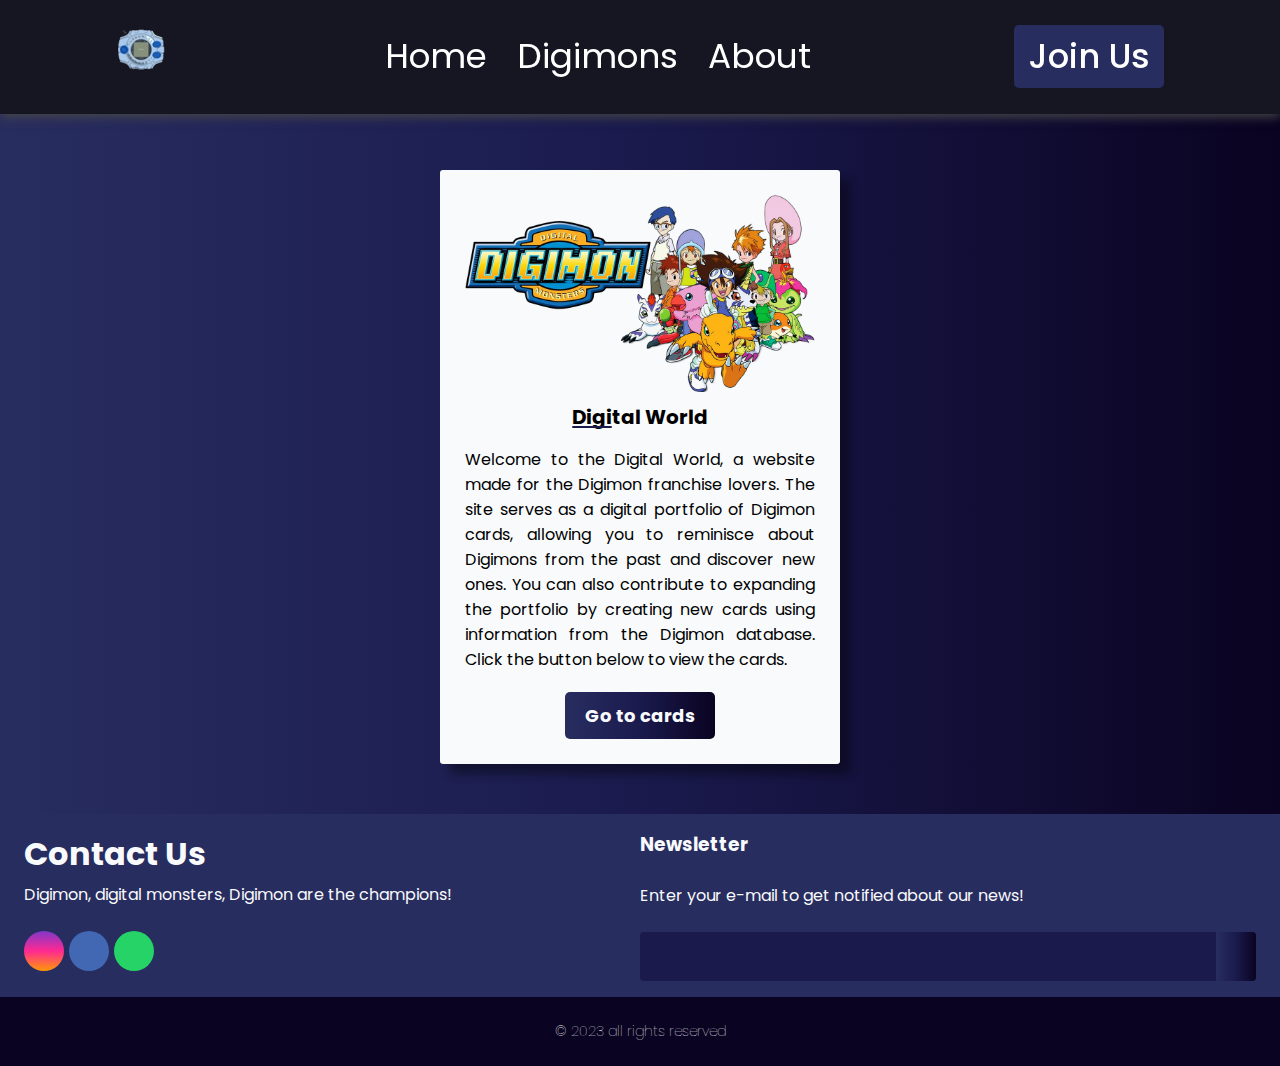
<file: index.html>
<!DOCTYPE html>
<html lang="en">
<head>
    <meta charset="UTF-8">
    <meta name="viewport" content="width=device-width, initial-scale=1.0">
    <title>Digital World</title>
    <link rel="stylesheet" href="https://cdnjs.cloudflare.com/ajax/libs/font-awesome/6.2.1/css/all.min.css" integrity="sha512-MV7K8+y+gLIBoVD59lQIYicR65iaqukzvf/nwasF0nqhPay5w/9lJmVM2hMDcnK1OnMGCdVK+iQrJ7lzPJQd1w==" crossorigin="anonymous" referrerpolicy="no-referrer" />
    <link rel="stylesheet" href="assets/css/stylehome.css">
</head>
<body>
    <header>
        <nav class="nav-bar">
            <div class="logo">                
                <h1><img src="assets/img/digivice.webp" alt="digivice"></img></h1>
            </div>
            <div class="nav-list">
                <ul>
                    <li class="nav-item"><a href="index.html" class="nav-link">Home</a></li>
                    <li class="nav-item"><a href="cards.html" class="nav-link">Digimons</a></li>
                    <li class="nav-item"><a href="about.html" class="nav-link">About</a></li>
                </ul>
            </div>
            <div class="login-button">
                <button><a href="forms.html">Join Us</a></button>
            </div>

            <div class="mobile-menu-icon">
                <button onclick="menuShow()"><img class="icon" src="assets/img/menu_white_36dp.svg" alt=""></button>
            </div>
        </nav>
        <div class="mobile-menu">
            <ul>
                <li class="nav-item"><a href="index.html" class="nav-link">Home</a></li>
                <li class="nav-item"><a href="cards.html" class="nav-link">Digimons</a></li>
                <li class="nav-item"><a href="about.html" class="nav-link">About</a></li>
            </ul>

            <div class="login-button">
                <button><a href="forms.html">Join Us</a></button>
            </div>
        </div>
    </header>

    <script type="text/javascript" src="assets/js/scriptmenu.js"></script>
    <main>        
        <div class="card">
        <img src="assets/img/homebc.webp" alt="Card Image">
        <h2>Digital World</h2>
        <p>Welcome to the Digital World, a website made for the Digimon franchise lovers. The site serves as a digital portfolio of Digimon cards, allowing you to reminisce about Digimons from the past and discover new ones.
             You can also contribute to expanding the portfolio by creating new cards using information from the Digimon database. Click the button below to view the cards.</p>
             
             <button id="clickButton">Go to cards</button>
        </div>
    </main>
    
    <footer>
        <div id="footer_content">
            <div id="footer_contacts">
                <h1>Contact Us</h1>
                <p>Digimon, digital monsters, Digimon are the champions!</p>

                <div id="footer_social_media">
                    <a href="#" class="footer-link" id="instagram">
                        <i class="fa-brands fa-instagram"></i>
                    </a>

                    <a href="#" class="footer-link" id="facebook">
                        <i class="fa-brands fa-facebook-f"></i>
                    </a>

                    <a href="#" class="footer-link" id="whatsapp">
                        <i class="fa-brands fa-whatsapp"></i>
                    </a>
                </div>
            </div>
            
           <div id="footer_newsletter">
                <h3>Newsletter</h3>

                <p>
                    Enter your e-mail to get notified about
                    our news!
                </p>

                <div id="input_group">
                    <input type="email" id="email">
                    <button>
                        <i class="fa-regular fa-envelope"></i>
                    </button>
                </div>
            </div>
        </div>    
        <div id="footer_copyright">
            &#169
            2023 all rights reserved
        </div>        
    </footer>

    </body>
    <script type="text/javascript" src="assets/js/scripthome.js"></script>
</html>
</file>
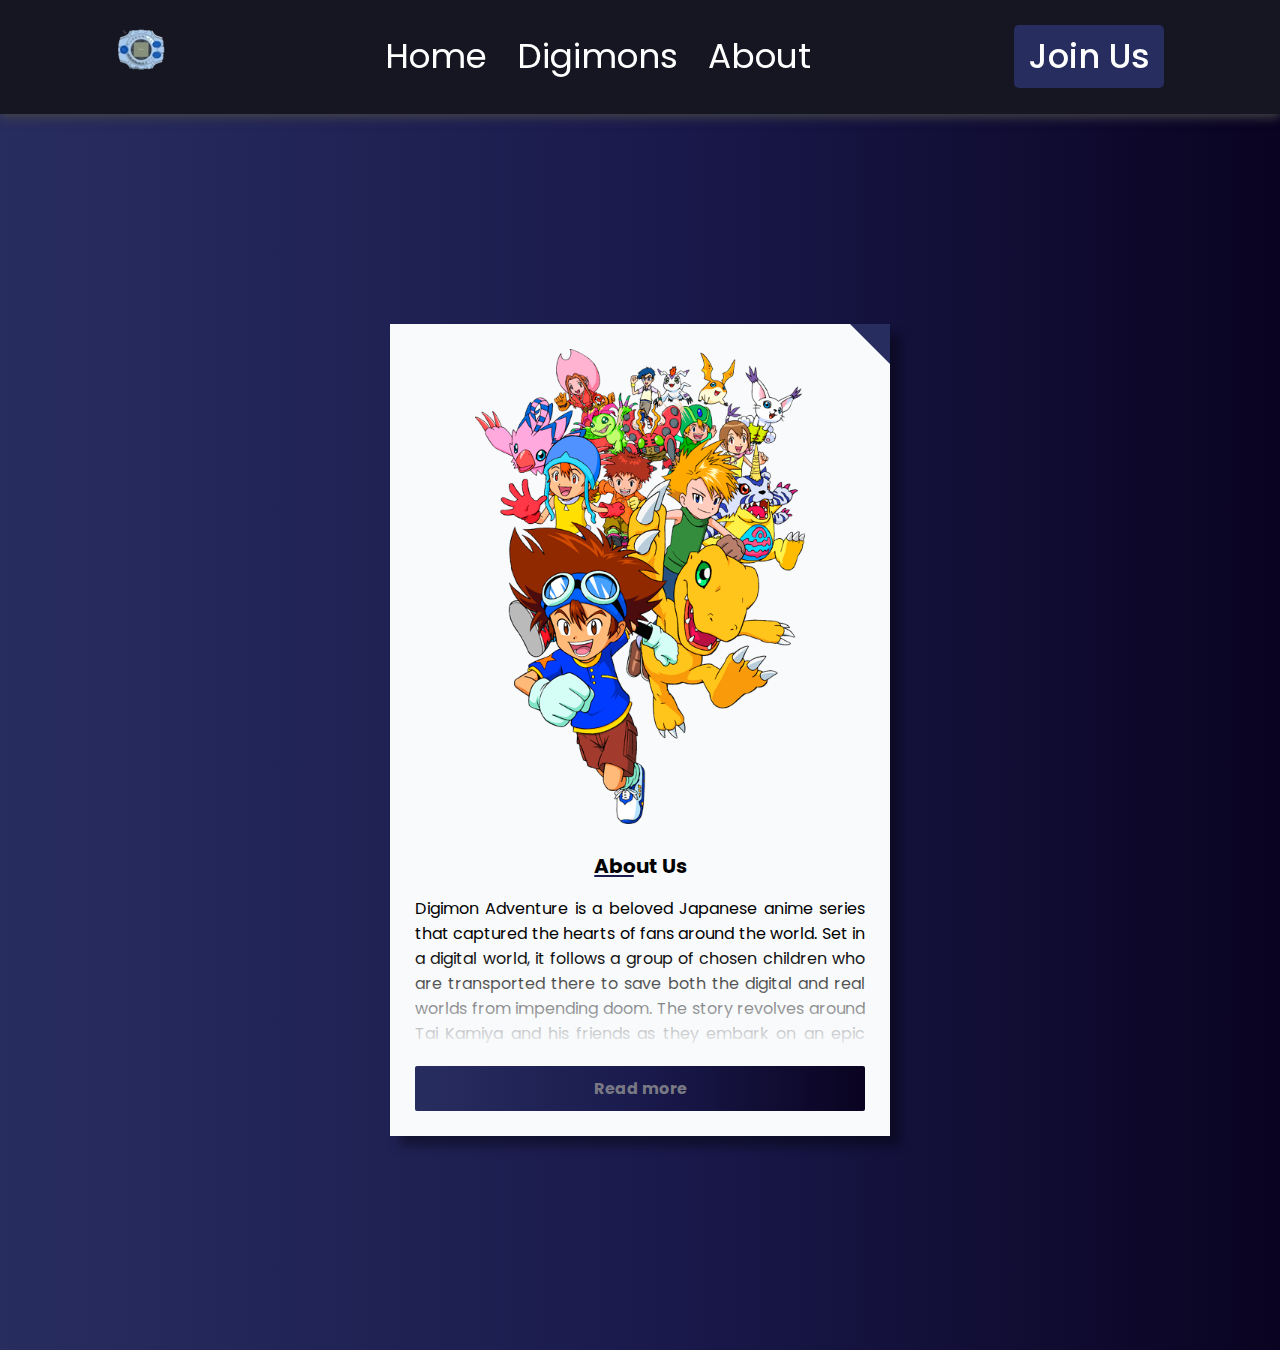
<file: about.html>
<!DOCTYPE html>
<html lang="en">
<head>
    <meta charset="UTF-8">
    <meta name="viewport" content="width=device-width, initial-scale=1.0">
    <title>About</title>
    <link rel="stylesheet" href="assets/css/styleabout.css">
</head>
<body>
    <body>
        <header>
            <nav class="nav-bar">
                <div class="logo">                
                    <h1><img src="assets/img/digivice.webp" alt="digivice"></img></h1>
                </div>
                <div class="nav-list">
                    <ul>
                        <li class="nav-item"><a href="index.html" class="nav-link">Home</a></li>
                        <li class="nav-item"><a href="cards.html" class="nav-link">Digimons</a></li>
                        <li class="nav-item"><a href="about.html" class="nav-link">About</a></li>
                    </ul>
                </div>
                <div class="login-button">
                    <button><a href="forms.html">Join Us</a></button>
                </div>
    
                <div class="mobile-menu-icon">
                    <button onclick="menuShow()"><img class="icon" src="assets/img/menu_white_36dp.svg" alt=""></button>
                </div>
            </nav>
            <div class="mobile-menu">
                <ul>
                    <li class="nav-item"><a href="index.html" class="nav-link">Home</a></li>
                    <li class="nav-item"><a href="cards.html" class="nav-link">Digimons</a></li>
                    <li class="nav-item"><a href="about.html" class="nav-link">About</a></li>
                </ul>
    
                <div class="login-button">
                    <button><a href="forms.html">Join Us</a></button>
                </div>
            </div>
        </header>
    
        <script type="text/javascript" src="assets/js/scriptmenu.js"></script>

        <div class="card">
            <div class="icon">
                <img src="assets/img/aboutBG.png" alt="digimon adventure">
            </div>
    
           <div class="content">
                <h3>About Us</h3>
                <p>
                    Digimon Adventure is a beloved Japanese anime series that captured the hearts of fans around the world. Set in a digital world, it follows a group of chosen children who are transported there to save both the digital and real worlds from impending doom.

The story revolves around Tai Kamiya and his friends as they embark on an epic adventure alongside their Digimon partners. Each Digimon possesses unique abilities and evolves into stronger forms as they battle against various evil forces threatening their world. This website was developed for the creation of cards with information about Digimon. Users can subscribe and create new Digimon cards to further expand the website's database.
 (Disclaimer: This website was created solely as part of the evaluation for Introdução as Tecnologias Web, all rights reserved to Toei Animation and Bandai Namco Entertainment.) 
                </p>
            </div>
    
            <button id="read_button">Read more</button>
        </div>
    
        <script src="assets/js/scriptabout.js"></script>
</body>
</html>
</file>
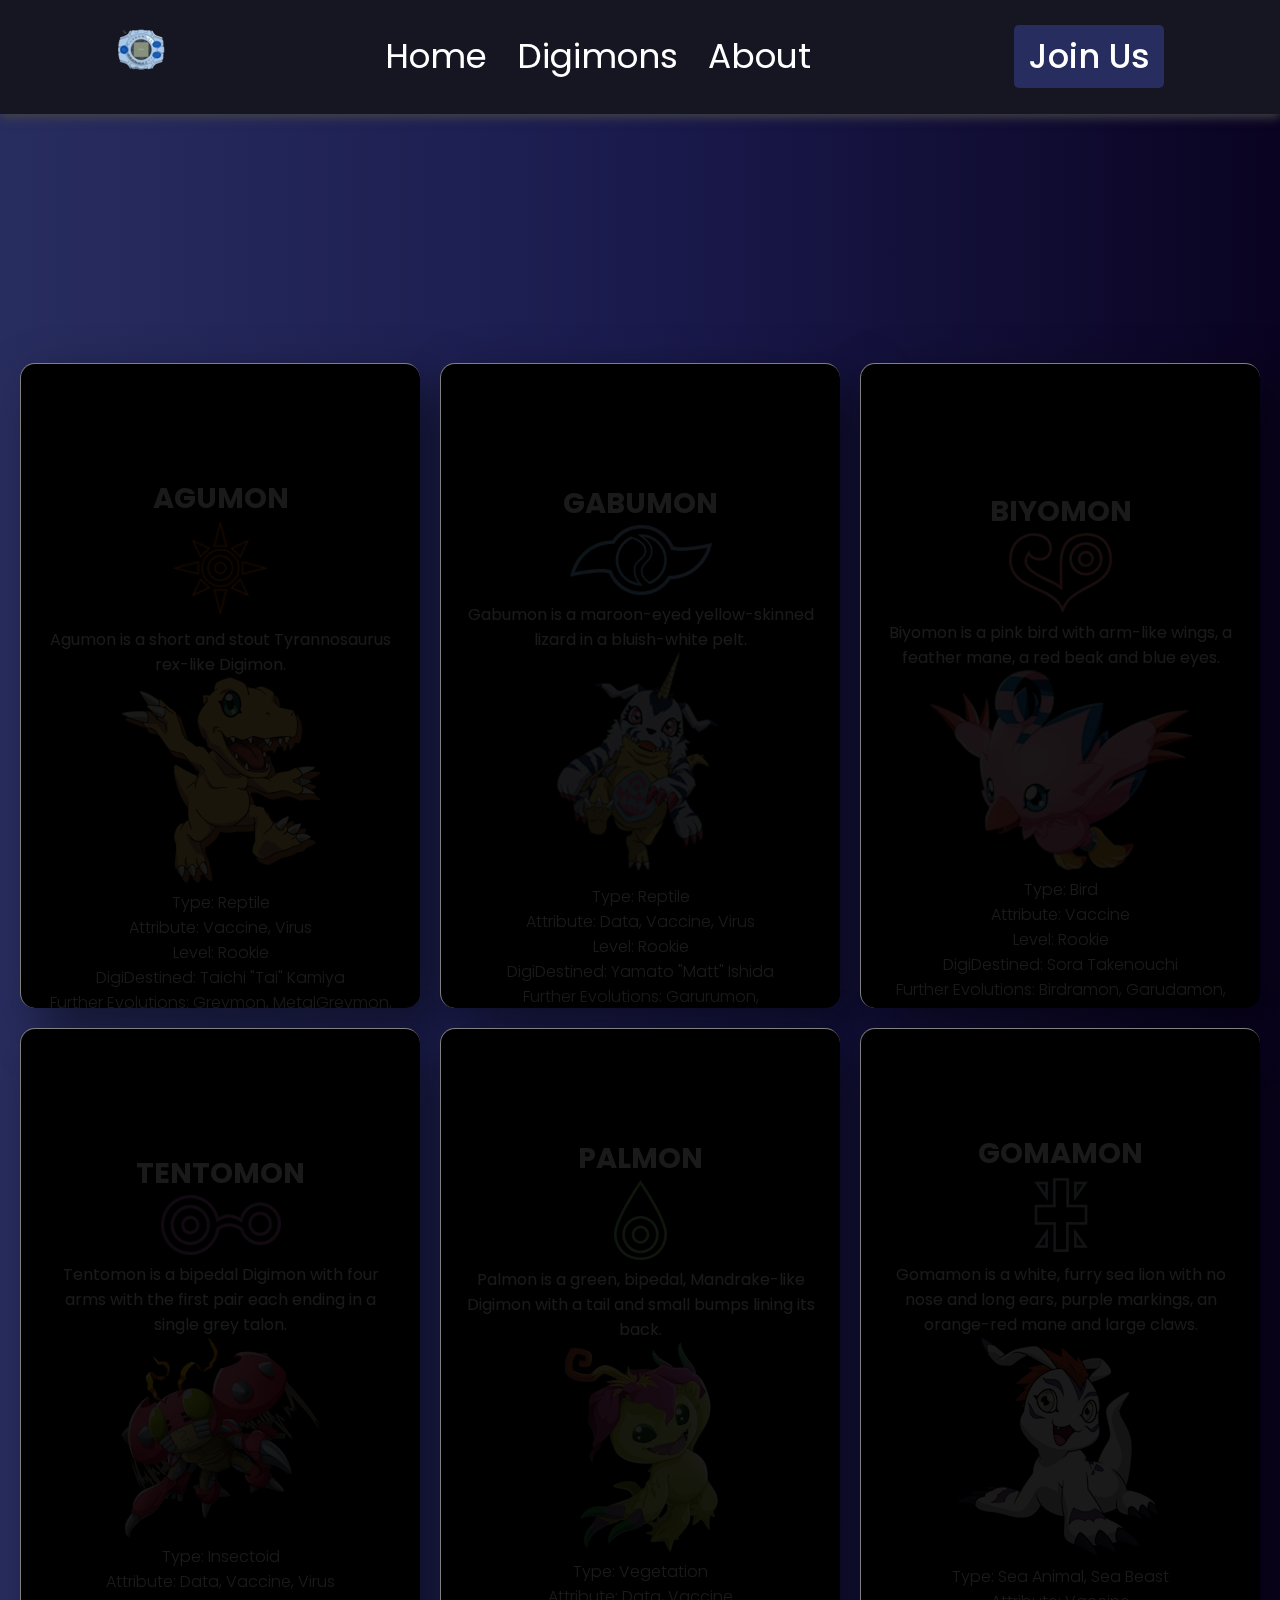
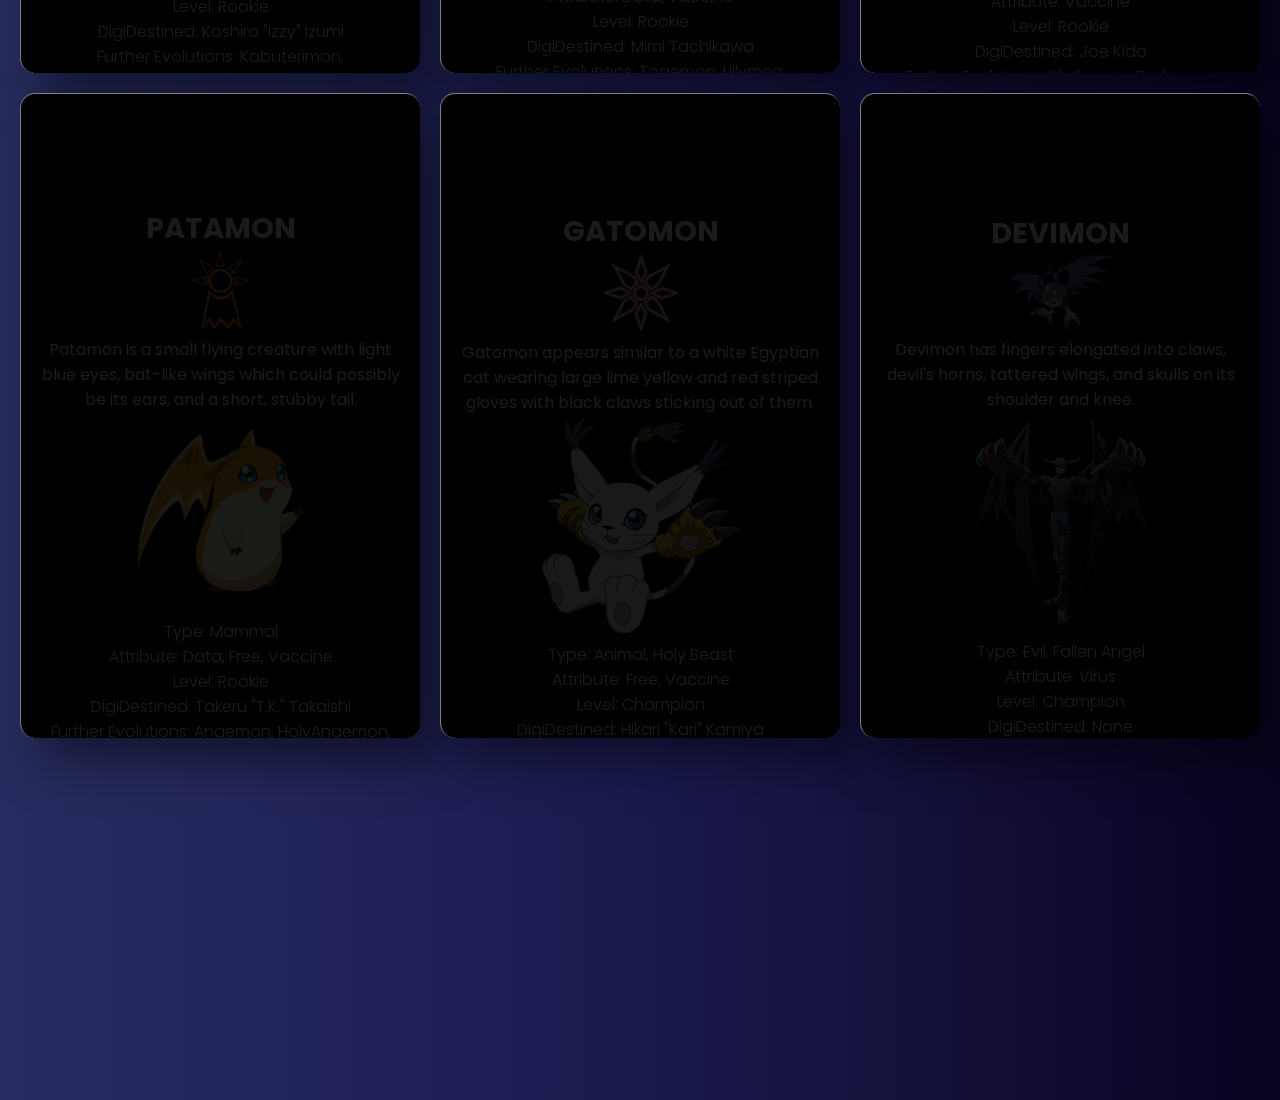
<file: cards.html>
<!DOCTYPE html>
<html lang="en">

<head>
    <meta charset="UTF-8">
    <meta http-equiv="X-UA-Compatible" content="IE=edge">
    <meta name="viewport" content="width=device-width, initial-scale=1.0">
    <title>Digimons</title>
    <link rel="stylesheet" href="assets/css/style.css">
</head>
<body>
    <header>
        <nav class="nav-bar">
            <div class="logo">                
                <h1><img src="assets/img/digivice.webp" alt="digivice"></img></h1>
            </div>
            <div class="nav-list">
                <ul>
                    <li class="nav-item"><a href="index.html" class="nav-link">Home</a></li>
                    <li class="nav-item"><a href="cards.html" class="nav-link">Digimons</a></li>
                    <li class="nav-item"><a href="about.html" class="nav-link">About</a></li>
                </ul>
            </div>
            <div class="login-button">
                <button><a href="forms.html">Join Us</a></button>
            </div>

            <div class="mobile-menu-icon">
                <button onclick="menuShow()"><img class="icon" src="assets/img/menu_white_36dp.svg" alt=""></button>
            </div>
        </nav>
        <div class="mobile-menu">
            <ul>
                <li class="nav-item"><a href="index.html" class="nav-link">Home</a></li>
                <li class="nav-item"><a href="cards.html" class="nav-link">Digimons</a></li>
                <li class="nav-item"><a href="about.html" class="nav-link">About</a></li>
            </ul>

            <div class="login-button">
                <button><a href="forms.html">Join Us</a></button>
            </div>
        </div>
    </header>

    <script type="text/javascript" src="assets/js/scriptmenu.js"></script>
    
    <div class="container">
        <div class="card">
            <div class="content">               
                <h3>AGUMON</h3>
                <img src="assets/img/crest_agumon.webp" alt="Agumon's Crest"></img>
                <p>Agumon is a short and stout Tyrannosaurus rex-like Digimon.</p>
                <img src="assets/img/agumon.png" alt="Agumon">
                <ul>
                    <li>Type: Reptile</li>
                    <li>Attribute: Vaccine, Virus</li>
                    <li>Level: Rookie</li>
                    <li>DigiDestined: Taichi "Tai" Kamiya</li>
                    <li>Further Evolutions: Greymon, MetalGreymon, WarGreymon</li>
                </ul>
                <a href="https://digimon.fandom.com/wiki/Agumon" target="_blank">More Info</a>
            </div>
        </div>
        <div class="card">
            <div class="content">             
                <h3>GABUMON</h3>
                <img src="assets/img/crest_gabumon.png" alt="Gabumon's Crest"></img>
                <p>Gabumon is a maroon-eyed yellow-skinned lizard in a bluish-white pelt.</p>
                <img
                    src="assets/img/gabumon.png" alt="Gabumon">
                <ul>
                    <li>Type: Reptile</li>
                    <li>Attribute: Data, Vaccine, Virus</li>
                    <li>Level: Rookie</li>
                    <li>DigiDestined: Yamato "Matt" Ishida</li>                   
                    <li>Further Evolutions: Garurumon, WereGarurumon, MetalGarurumon</li>
                </ul>
                <a href="https://digimon.fandom.com/wiki/Gabumon" target="_blank">More Info</a>
            </div>
        </div>
        <div class="card">
            <div class="content">                
                <h3>BIYOMON</h3>
                <img src="assets/img/crest_biyomon.png" alt="Biyomon's Crest"></img>
                <p>Biyomon is a pink bird with arm-like wings, a feather mane, a red beak and blue eyes.
                </p>
                <img
                    src="assets/img/biyomon.webp" alt="Biyomon">
                <ul>
                    <li>Type:  Bird</li>
                    <li>Attribute: Vaccine</li>
                    <li>Level: Rookie</li>
                    <li>DigiDestined: Sora Takenouchi</li>
                    <li>Further Evolutions: Birdramon, Garudamon, Phoenixmon</li>
                </ul>
                <a href="https://digimon.fandom.com/wiki/Biyomon" target="_blank">More Info</a>
            </div>
        </div>
        <div class="card">
            <div class="content">               
                <h3>TENTOMON</h3>
                <img src="assets/img/crest_tentomon.png" alt="Tentomon's Crest"></img>
                <p>Tentomon is a bipedal Digimon with four arms with the first pair each ending in a single grey talon.</p>
                <img
                    src="assets/img/tentomon.png" alt="Tentomon">
                <ul>
                    <li>Type: Insectoid</li>
                    <li>Attribute: Data, Vaccine, Virus</li>
                    <li>Level: Rookie</li>
                    <li>DigiDestined: Koshiro "Izzy" Izumi</li>
                    <li>Further Evolutions: Kabuterimon, MegaKabuterimon, HerculesKabuterimon</li>
                </ul>
                <a href="https://digimon.fandom.com/wiki/Tentomon" target="_blank">More Info</a>
            </div>
        </div>
        <div class="card">
            <div class="content">                
                <h3>PALMON</h3>
                <img src="assets/img/crest_palmon.png" alt="Palmon's Crest"></img>
                <p>Palmon is a green, bipedal, Mandrake-like Digimon with a tail and small bumps lining its back.</p>
                <img
                    src="assets/img/palmon.webp" alt="Palmon">
                <ul>
                    <li>Type: Vegetation</li>
                    <li>Attribute: Data, Vaccine</li>
                    <li>Level: Rookie</li>
                    <li>DigiDestined: Mimi Tachikawa</li>
                    <li>Further Evolutions: Togemon, Lillymon, Rosemon</li>
                </ul>
                <a href="https://digimon.fandom.com/wiki/Palmon" target="_blank">More Info</a>
            </div>
        </div>
        <div class="card">
            <div class="content">                
                <h3>GOMAMON</h3>
                <img src="assets/img/crest_gomamon.png" alt="Gomamon's Crest"></img>
                <p>Gomamon is a white, furry sea lion with no nose and long ears, purple markings, an orange-red mane and large claws.</p>
                <img
                    src="assets/img/gomamon.png" alt="Gomamon">
                <ul>
                    <li>Type: Sea Animal, Sea Beast</li>
                    <li>Attribute: Vaccine</li>
                    <li>Level: Rookie</li>
                    <li>DigiDestined: Joe Kido</li>
                    <li>Further Evolutions: Ikkakumon, Zudomon, Vikemon</li>
                </ul>
                <a href="https://digimon.fandom.com/wiki/Gomamon" target="_blank">More Info</a>
            </div>
        </div>
        <div class="card">
            <div class="content">               
                <h3>PATAMON</h3>
                <img src="assets/img/crest_patamon.png" alt="Patamon's Crest"></img>
                <p>Patamon is a small flying creature with light blue eyes, bat-like wings which could possibly be its ears, and a short, stubby tail.</p>
                <img
                    src="assets/img/patamon.png" alt="Patamon">
                <ul>
                    <li>Type: Mammal</li>
                    <li>Attribute: Data, Free, Vaccine</li>
                    <li>Level: Rookie</li>
                    <li>DigiDestined: Takeru "T.K." Takaishi</li>
                    <li>Further Evolutions: Angemon, HolyAngemon, Seraphimon</li>
                </ul>
                <a href="https://digimon.fandom.com/wiki/Patamon" target="_blank">More Info</a>
            </div>
        </div>
        <div class="card">
            <div class="content">
                <h3>GATOMON</h3>
                <img src="assets/img/crest_gatomon.png" alt="Gatomon's Crest"></img>
                <p>Gatomon appears similar to a white Egyptian cat wearing large lime yellow and red striped gloves with black claws sticking out of them.</p>
                <img
                    src="assets/img/gatomon.png" alt="Gatomon">
                <ul>
                    <li>Type: Animal, Holy Beast</li>
                    <li>Attribute: Free, Vaccine</li>
                    <li>Level: Champion</li>
                    <li>DigiDestined: Hikari "Kari" Kamiya</li>
                    <li>Further Evolutions: Angewomon, Ophanimon</li>
                </ul>
                <a href="https://digimon.fandom.com/wiki/Gatomon" target="_blank">More Info</a>
            </div>
        </div>
        <div class="card">
            <div class="content">
                <h3>DEVIMON</h3>
                <img src="assets/img/demidevimon.png" alt="Demidevimon"></img>
                <p>Devimon has fingers elongated into claws, devil's horns, tattered wings, and skulls on its shoulder and knee.</p>
                <img
                    src="assets/img/devimon.webp" alt="Devimon">
                <ul>
                    <li>Type: Evil, Fallen Angel</li>
                    <li>Attribute: Virus</li>
                    <li>Level: Champion</li>
                    <li>DigiDestined: None</li>
                    <li>Further Evolutions: NeoDevimon, DanDevimon</li>
                </ul>
                <a href="https://digimon.fandom.com/wiki/Devimon" target="_blank">More Info</a>
            </div>
        </div>
        
    </div>
    <script type="text/javascript" src="assets/js/scriptcards.js"></script>
    <script>
        VanillaTilt.init(document.querySelectorAll(".card"), {
            max: 8,
            speed:400,
            glare: true,
            "max-glare": 0.3 
        });
    </script>
</body>

</html>
</file>
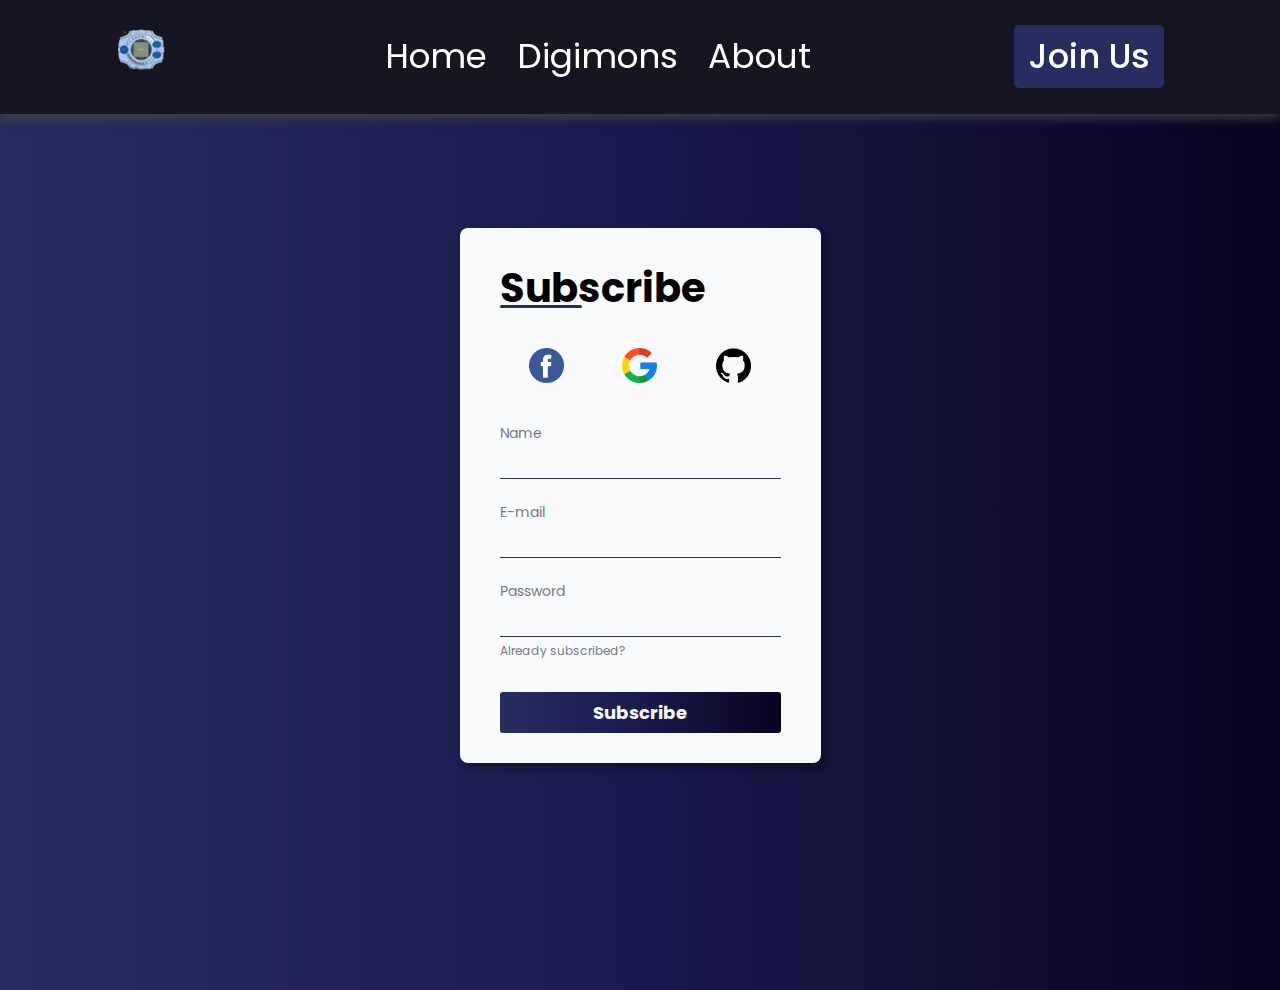
<file: forms.html>
<!DOCTYPE html>
<html lang="en">
<head>
    <meta charset="UTF-8">
    <meta http-equiv="X-UA-Compatible" content="IE=edge">
    <meta name="viewport" content="width=device-width, initial-scale=1.0">
    <link rel="stylesheet" href="https://cdnjs.cloudflare.com/ajax/libs/font-awesome/6.4.0/css/all.min.css" integrity="sha512-iecdLmaskl7CVkqkXNQ/ZH/XLlvWZOJyj7Yy7tcenmpD1ypASozpmT/E0iPtmFIB46ZmdtAc9eNBvH0H/ZpiBw==" crossorigin="anonymous" referrerpolicy="no-referrer" />
    
    <link rel="stylesheet" href="assets/css/styleforms.css">
    
    <title>Subscribe</title>
</head>

<body>   
    <header>
        <nav class="nav-bar">
            <div class="logo">                
                <h1><img src="assets/img/digivice.webp" alt="digivice"></img></h1>
            </div>
            <div class="nav-list">
                <ul>
                    <li class="nav-item"><a href="index.html" class="nav-link">Home</a></li>
                    <li class="nav-item"><a href="cards.html" class="nav-link">Digimons</a></li>
                    <li class="nav-item"><a href="about.html" class="nav-link">About</a></li>
                </ul>
            </div>
            <div class="login-button">
                <button><a href="forms.html">Join Us</a></button>
            </div>

            <div class="mobile-menu-icon">
                <button onclick="menuShow()"><img class="icon" src="assets/img/menu_white_36dp.svg" alt=""></button>
            </div>
        </nav>
        <div class="mobile-menu">
            <ul>
                <li class="nav-item"><a href="index.html" class="nav-link">Home</a></li>
                <li class="nav-item"><a href="cards.html" class="nav-link">Digimons</a></li>
                <li class="nav-item"><a href="about.html" class="nav-link">About</a></li>
            </ul>

            <div class="login-button">
                <button><a href="forms.html">Join Us</a></button>
            </div>
        </div>
    </header>

    <script type="text/javascript" src="assets/js/scriptmenu.js"></script>

    <main id="container">
        <form id="login_form">
           <div id="form_header">
                <h1>Subscribe</h1>
                <i id="mode_icon" class="fa-solid fa-moon"></i>
            </div>
            
            <div id="social_media">
                <a href="#">
                    <img src="assets/img/facebook.png" alt="Facebook logo">
                </a>

                <a href="#">
                    <img src="assets/img/google.png" alt="Google logo">
                </a>
                
                <a href="#">
                    <img src="assets/img/github.png" alt="Github logo">
                </a>
            </div>

            <div id="inputs">
                <div class="input-box">
                    <label for="name">
                        Name
                        <div class="input-field">
                            <i class="fa-solid fa-user"></i>
                            <input type="text" id="name" name="name">
                        </div>
                    </label>
                </div>
                
                <div class="input-box">
                    <label for="email">
                        E-mail
                        <div class="input-field">
                            <i class="fa-solid fa-envelope"></i>
                            <input type="email" id="email" name="email">
                        </div>
                    </label>
                </div>
                
                <div class="input-box">
                    <label for="password">
                        Password
                        <div class="input-field">
                            <i class="fa-solid fa-key"></i>
                            <input type="password" id="password" name="password">
                        </div>
                    </label>
                    
                    <div id="already_subscribe">
                        <a href="forms2.html">
                            Already subscribed?
                        </a>
                    </div>
                </div>
            </div>

            <button type="submit" id="subscribe_button">
                Subscribe
            </button>
        </form>
        
    </main>

    <script type="text/javascript" src="assets/js/scriptforms.js"></script>
</body>
</html>
</file>
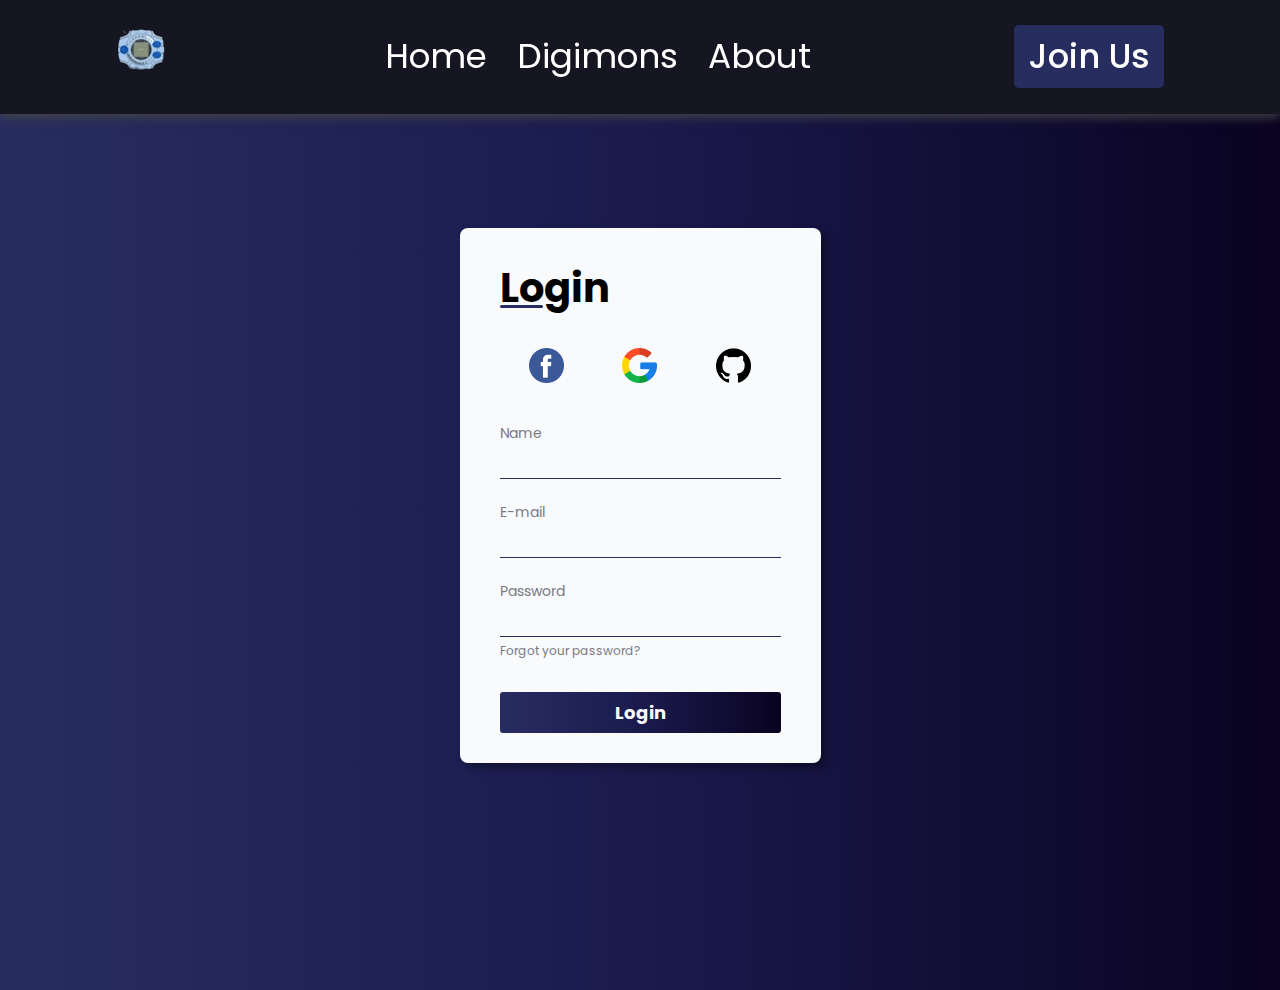
<file: forms2.html>
<!DOCTYPE html>
<html lang="en">
<head>
    <meta charset="UTF-8">
    <meta http-equiv="X-UA-Compatible" content="IE=edge">
    <meta name="viewport" content="width=device-width, initial-scale=1.0">
    <link rel="stylesheet" href="https://cdnjs.cloudflare.com/ajax/libs/font-awesome/6.4.0/css/all.min.css" integrity="sha512-iecdLmaskl7CVkqkXNQ/ZH/XLlvWZOJyj7Yy7tcenmpD1ypASozpmT/E0iPtmFIB46ZmdtAc9eNBvH0H/ZpiBw==" crossorigin="anonymous" referrerpolicy="no-referrer" />
    
    <link rel="stylesheet" href="assets/css/styleforms2.css">
    
    <title>Login</title>
</head>

<body>   
    <header>
        <nav class="nav-bar">
            <div class="logo">                
                <h1><img src="assets/img/digivice.webp" alt="digivice"></img></h1>
            </div>
            <div class="nav-list">
                <ul>
                    <li class="nav-item"><a href="index.html" class="nav-link">Home</a></li>
                    <li class="nav-item"><a href="cards.html" class="nav-link">Digimons</a></li>
                    <li class="nav-item"><a href="about.html" class="nav-link">About</a></li>
                </ul>
            </div>
            <div class="login-button">
                <button><a href="forms.html">Join Us</a></button>
            </div>

            <div class="mobile-menu-icon">
                <button onclick="menuShow()"><img class="icon" src="assets/img/menu_white_36dp.svg" alt=""></button>
            </div>
        </nav>
        <div class="mobile-menu">
            <ul>
                <li class="nav-item"><a href="index.html" class="nav-link">Home</a></li>
                <li class="nav-item"><a href="cards.html" class="nav-link">Digimons</a></li>
                <li class="nav-item"><a href="about.html" class="nav-link">About</a></li>
            </ul>

            <div class="login-button">
                <button><a href="forms.html">Join Us</a></button>
            </div>
        </div>
    </header>

    <script type="text/javascript" src="assets/js/scriptmenu.js"></script>

    <main id="container">
        <form id="login_form">
           <div id="form_header">
                <h1>Login</h1>
                <i id="mode_icon" class="fa-solid fa-moon"></i>
            </div>
            
            <div id="social_media">
                <a href="#">
                    <img src="assets/img/facebook.png" alt="Facebook logo">
                </a>

                <a href="#">
                    <img src="assets/img/google.png" alt="Google logo">
                </a>
                
                <a href="#">
                    <img src="assets/img/github.png" alt="Github logo">
                </a>
            </div>

            <div id="inputs">
                <div class="input-box">
                    <label for="name">
                        Name
                        <div class="input-field">
                            <i class="fa-solid fa-user"></i>
                            <input type="text" id="name" name="name">
                        </div>
                    </label>
                </div>
                
                <div class="input-box">
                    <label for="email">
                        E-mail
                        <div class="input-field">
                            <i class="fa-solid fa-envelope"></i>
                            <input type="email" id="email" name="email">
                        </div>
                    </label>
                </div>
                
                <div class="input-box">
                    <label for="password">
                        Password
                        <div class="input-field">
                            <i class="fa-solid fa-key"></i>
                            <input type="password" id="password" name="password">
                        </div>
                    </label>
                    
                    <div id="forgot_password">
                        <a href="#">
                            Forgot your password?
                        </a>
                    </div>
                </div>
            </div>

            <button type="submit" id="login_button">
                Login
            </button>
        </form>
        
    </main>

    <script type="text/javascript" src="assets/js/scriptforms.js"></script>
</body>
</html>
</file>
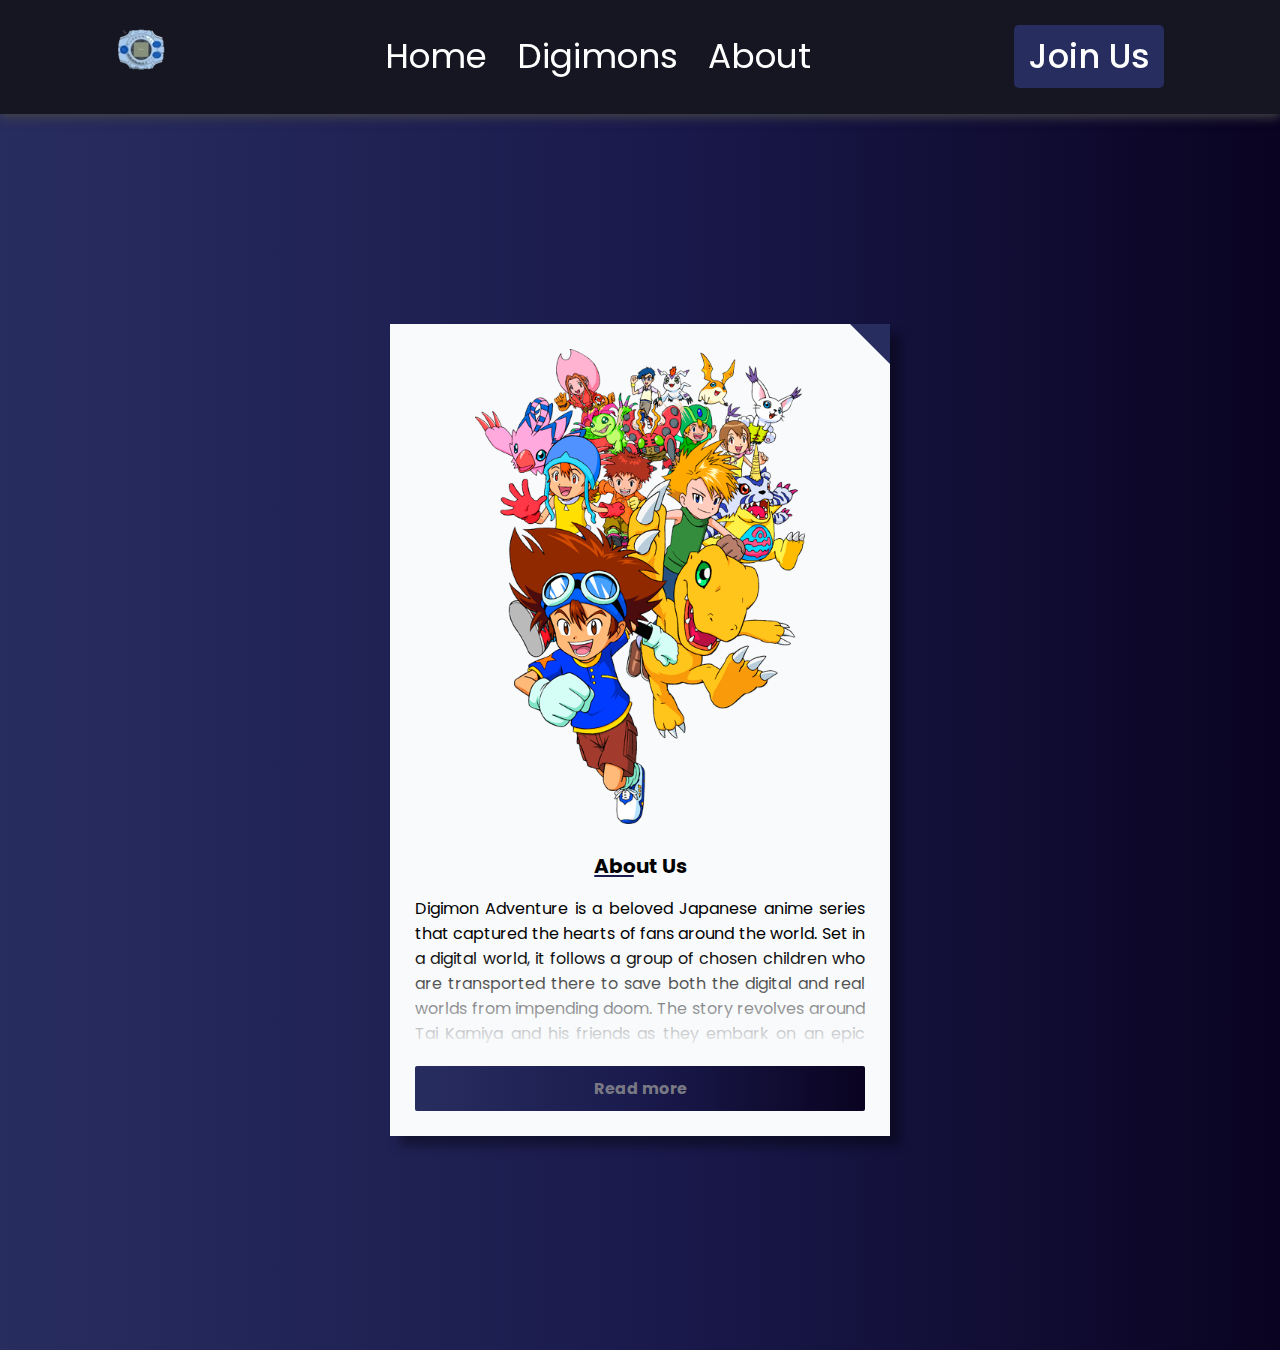
<file: Project DigiWorld/about.html>
<!DOCTYPE html>
<html lang="en">
<head>
    <meta charset="UTF-8">
    <meta name="viewport" content="width=device-width, initial-scale=1.0">
    <title>About</title>
    <link rel="stylesheet" href="assets/css/styleabout.css">
</head>
<body>
    <body>
        <header>
            <nav class="nav-bar">
                <div class="logo">                
                    <h1><img src="assets/img/digivice.webp" alt="digivice"></img></h1>
                </div>
                <div class="nav-list">
                    <ul>
                        <li class="nav-item"><a href="home.html" class="nav-link">Home</a></li>
                        <li class="nav-item"><a href="cards.html" class="nav-link">Digimons</a></li>
                        <li class="nav-item"><a href="about.html" class="nav-link">About</a></li>
                    </ul>
                </div>
                <div class="login-button">
                    <button><a href="forms.html">Join Us</a></button>
                </div>
    
                <div class="mobile-menu-icon">
                    <button onclick="menuShow()"><img class="icon" src="assets/img/menu_white_36dp.svg" alt=""></button>
                </div>
            </nav>
            <div class="mobile-menu">
                <ul>
                    <li class="nav-item"><a href="home.html" class="nav-link">Home</a></li>
                    <li class="nav-item"><a href="cards.html" class="nav-link">Digimons</a></li>
                    <li class="nav-item"><a href="about.html" class="nav-link">About</a></li>
                </ul>
    
                <div class="login-button">
                    <button><a href="forms.html">Join Us</a></button>
                </div>
            </div>
        </header>
    
        <script type="text/javascript" src="assets/js/scriptmenu.js"></script>

        <div class="card">
            <div class="icon">
                <img src="assets/img/aboutBG.png" alt="digimon adventure">
            </div>
    
           <div class="content">
                <h3>About Us</h3>
                <p>
                    Digimon Adventure is a beloved Japanese anime series that captured the hearts of fans around the world. Set in a digital world, it follows a group of chosen children who are transported there to save both the digital and real worlds from impending doom.

The story revolves around Tai Kamiya and his friends as they embark on an epic adventure alongside their Digimon partners. Each Digimon possesses unique abilities and evolves into stronger forms as they battle against various evil forces threatening their world. This website was developed for the creation of cards with information about Digimon. Users can subscribe and create new Digimon cards to further expand the website's database.
 (Disclaimer: This website was created solely as part of the evaluation for Introdução as Tecnologias Web, all rights reserved to Toei Animation and Bandai Namco Entertainment.) 
                </p>
            </div>
    
            <button id="read_button">Read more</button>
        </div>
    
        <script src="assets/js/scriptabout.js"></script>
</body>
</html>
</file>
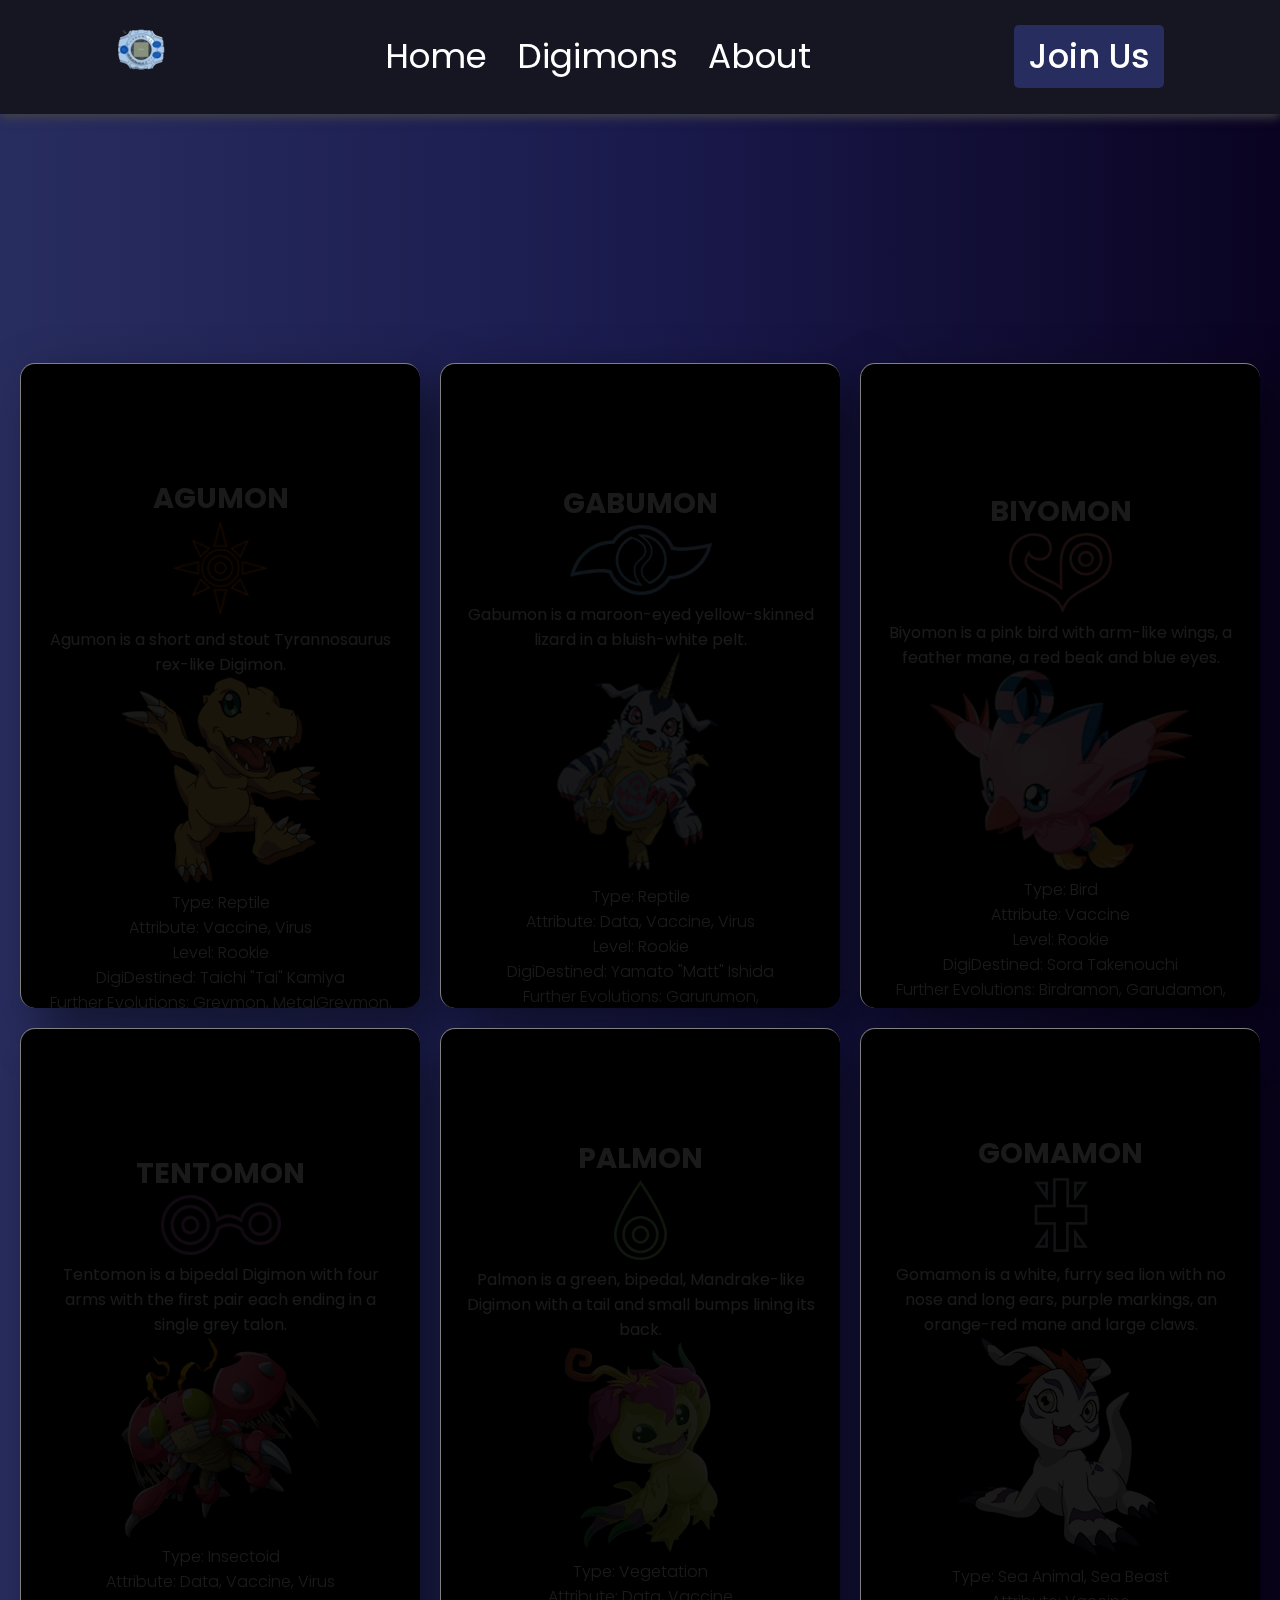
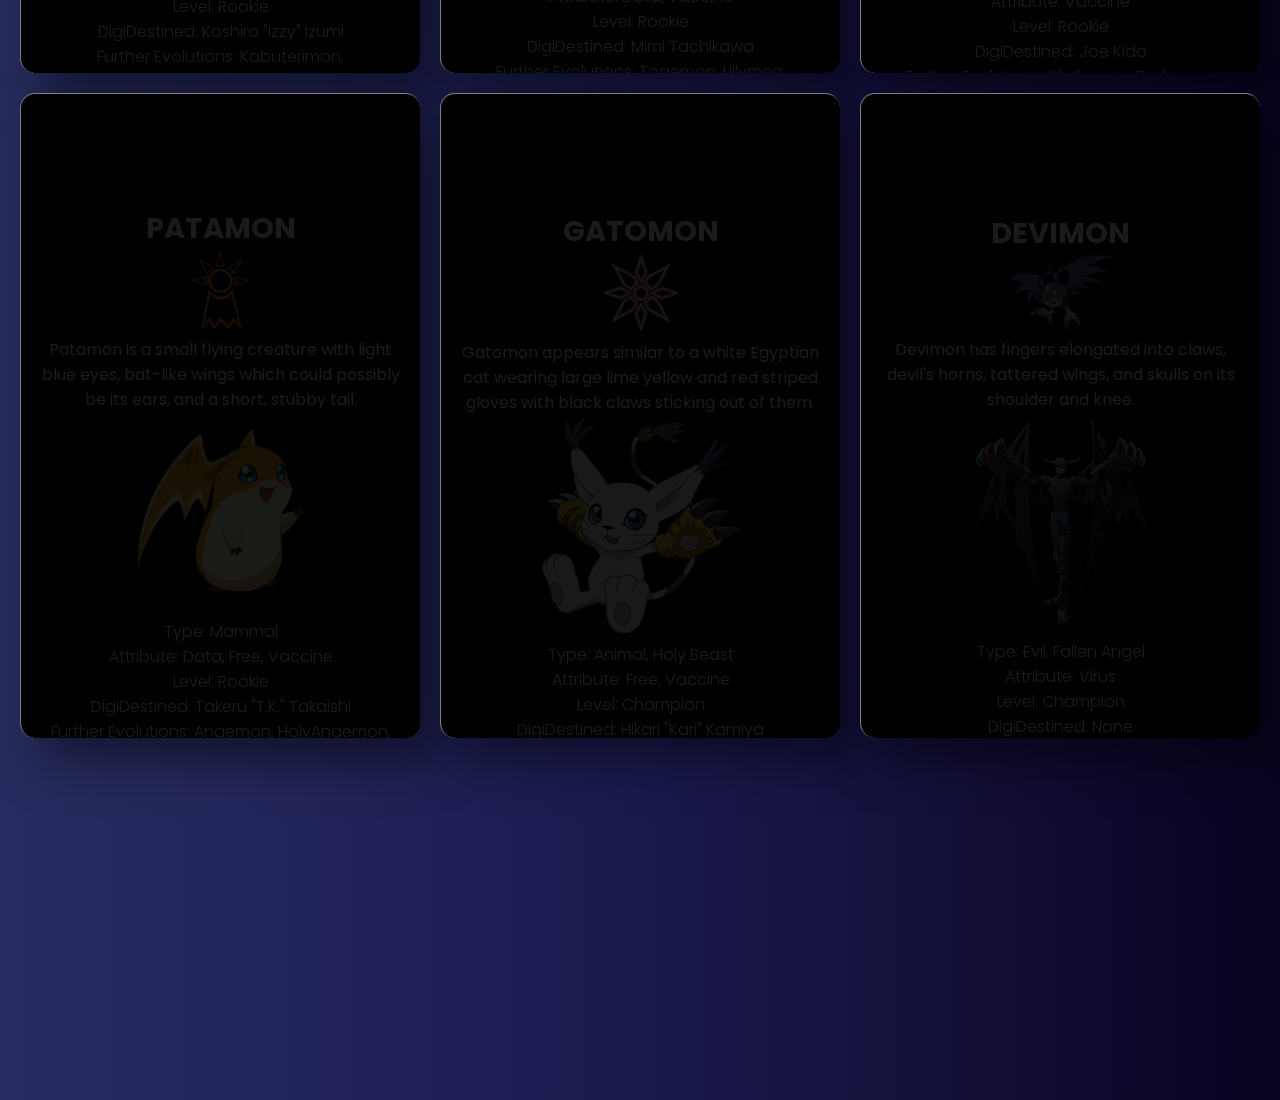
<file: Project DigiWorld/cards.html>
<!DOCTYPE html>
<html lang="en">

<head>
    <meta charset="UTF-8">
    <meta http-equiv="X-UA-Compatible" content="IE=edge">
    <meta name="viewport" content="width=device-width, initial-scale=1.0">
    <title>Digimons</title>
    <link rel="stylesheet" href="assets/css/style.css">
</head>
<body>
    <header>
        <nav class="nav-bar">
            <div class="logo">                
                <h1><img src="assets/img/digivice.webp" alt="digivice"></img></h1>
            </div>
            <div class="nav-list">
                <ul>
                    <li class="nav-item"><a href="home.html" class="nav-link">Home</a></li>
                    <li class="nav-item"><a href="cards.html" class="nav-link">Digimons</a></li>
                    <li class="nav-item"><a href="about.html" class="nav-link">About</a></li>
                </ul>
            </div>
            <div class="login-button">
                <button><a href="forms.html">Join Us</a></button>
            </div>

            <div class="mobile-menu-icon">
                <button onclick="menuShow()"><img class="icon" src="assets/img/menu_white_36dp.svg" alt=""></button>
            </div>
        </nav>
        <div class="mobile-menu">
            <ul>
                <li class="nav-item"><a href="home.html" class="nav-link">Home</a></li>
                <li class="nav-item"><a href="cards.html" class="nav-link">Digimons</a></li>
                <li class="nav-item"><a href="about.html" class="nav-link">About</a></li>
            </ul>

            <div class="login-button">
                <button><a href="forms.html">Join Us</a></button>
            </div>
        </div>
    </header>

    <script type="text/javascript" src="assets/js/scriptmenu.js"></script>
    
    <div class="container">
        <div class="card">
            <div class="content">               
                <h3>AGUMON</h3>
                <img src="assets/img/crest_agumon.webp" alt="Agumon's Crest"></img>
                <p>Agumon is a short and stout Tyrannosaurus rex-like Digimon.</p>
                <img src="assets/img/agumon.png" alt="Agumon">
                <ul>
                    <li>Type: Reptile</li>
                    <li>Attribute: Vaccine, Virus</li>
                    <li>Level: Rookie</li>
                    <li>DigiDestined: Taichi "Tai" Kamiya</li>
                    <li>Further Evolutions: Greymon, MetalGreymon, WarGreymon</li>
                </ul>
                <a href="https://digimon.fandom.com/wiki/Agumon" target="_blank">More Info</a>
            </div>
        </div>
        <div class="card">
            <div class="content">             
                <h3>GABUMON</h3>
                <img src="assets/img/crest_gabumon.png" alt="Gabumon's Crest"></img>
                <p>Gabumon is a maroon-eyed yellow-skinned lizard in a bluish-white pelt.</p>
                <img
                    src="assets/img/gabumon.png" alt="Gabumon">
                <ul>
                    <li>Type: Reptile</li>
                    <li>Attribute: Data, Vaccine, Virus</li>
                    <li>Level: Rookie</li>
                    <li>DigiDestined: Yamato "Matt" Ishida</li>                   
                    <li>Further Evolutions: Garurumon, WereGarurumon, MetalGarurumon</li>
                </ul>
                <a href="https://digimon.fandom.com/wiki/Gabumon" target="_blank">More Info</a>
            </div>
        </div>
        <div class="card">
            <div class="content">                
                <h3>BIYOMON</h3>
                <img src="assets/img/crest_biyomon.png" alt="Biyomon's Crest"></img>
                <p>Biyomon is a pink bird with arm-like wings, a feather mane, a red beak and blue eyes.
                </p>
                <img
                    src="assets/img/biyomon.webp" alt="Biyomon">
                <ul>
                    <li>Type:  Bird</li>
                    <li>Attribute: Vaccine</li>
                    <li>Level: Rookie</li>
                    <li>DigiDestined: Sora Takenouchi</li>
                    <li>Further Evolutions: Birdramon, Garudamon, Phoenixmon</li>
                </ul>
                <a href="https://digimon.fandom.com/wiki/Biyomon" target="_blank">More Info</a>
            </div>
        </div>
        <div class="card">
            <div class="content">               
                <h3>TENTOMON</h3>
                <img src="assets/img/crest_tentomon.png" alt="Tentomon's Crest"></img>
                <p>Tentomon is a bipedal Digimon with four arms with the first pair each ending in a single grey talon.</p>
                <img
                    src="assets/img/tentomon.png" alt="Tentomon">
                <ul>
                    <li>Type: Insectoid</li>
                    <li>Attribute: Data, Vaccine, Virus</li>
                    <li>Level: Rookie</li>
                    <li>DigiDestined: Koshiro "Izzy" Izumi</li>
                    <li>Further Evolutions: Kabuterimon, MegaKabuterimon, HerculesKabuterimon</li>
                </ul>
                <a href="https://digimon.fandom.com/wiki/Tentomon" target="_blank">More Info</a>
            </div>
        </div>
        <div class="card">
            <div class="content">                
                <h3>PALMON</h3>
                <img src="assets/img/crest_palmon.png" alt="Palmon's Crest"></img>
                <p>Palmon is a green, bipedal, Mandrake-like Digimon with a tail and small bumps lining its back.</p>
                <img
                    src="assets/img/palmon.webp" alt="Palmon">
                <ul>
                    <li>Type: Vegetation</li>
                    <li>Attribute: Data, Vaccine</li>
                    <li>Level: Rookie</li>
                    <li>DigiDestined: Mimi Tachikawa</li>
                    <li>Further Evolutions: Togemon, Lillymon, Rosemon</li>
                </ul>
                <a href="https://digimon.fandom.com/wiki/Palmon" target="_blank">More Info</a>
            </div>
        </div>
        <div class="card">
            <div class="content">                
                <h3>GOMAMON</h3>
                <img src="assets/img/crest_gomamon.png" alt="Gomamon's Crest"></img>
                <p>Gomamon is a white, furry sea lion with no nose and long ears, purple markings, an orange-red mane and large claws.</p>
                <img
                    src="assets/img/gomamon.png" alt="Gomamon">
                <ul>
                    <li>Type: Sea Animal, Sea Beast</li>
                    <li>Attribute: Vaccine</li>
                    <li>Level: Rookie</li>
                    <li>DigiDestined: Joe Kido</li>
                    <li>Further Evolutions: Ikkakumon, Zudomon, Vikemon</li>
                </ul>
                <a href="https://digimon.fandom.com/wiki/Gomamon" target="_blank">More Info</a>
            </div>
        </div>
        <div class="card">
            <div class="content">               
                <h3>PATAMON</h3>
                <img src="assets/img/crest_patamon.png" alt="Patamon's Crest"></img>
                <p>Patamon is a small flying creature with light blue eyes, bat-like wings which could possibly be its ears, and a short, stubby tail.</p>
                <img
                    src="assets/img/patamon.png" alt="Patamon">
                <ul>
                    <li>Type: Mammal</li>
                    <li>Attribute: Data, Free, Vaccine</li>
                    <li>Level: Rookie</li>
                    <li>DigiDestined: Takeru "T.K." Takaishi</li>
                    <li>Further Evolutions: Angemon, HolyAngemon, Seraphimon</li>
                </ul>
                <a href="https://digimon.fandom.com/wiki/Patamon" target="_blank">More Info</a>
            </div>
        </div>
        <div class="card">
            <div class="content">
                <h3>GATOMON</h3>
                <img src="assets/img/crest_gatomon.png" alt="Gatomon's Crest"></img>
                <p>Gatomon appears similar to a white Egyptian cat wearing large lime yellow and red striped gloves with black claws sticking out of them.</p>
                <img
                    src="assets/img/gatomon.png" alt="Gatomon">
                <ul>
                    <li>Type: Animal, Holy Beast</li>
                    <li>Attribute: Free, Vaccine</li>
                    <li>Level: Champion</li>
                    <li>DigiDestined: Hikari "Kari" Kamiya</li>
                    <li>Further Evolutions: Angewomon, Ophanimon</li>
                </ul>
                <a href="https://digimon.fandom.com/wiki/Gatomon" target="_blank">More Info</a>
            </div>
        </div>
        <div class="card">
            <div class="content">
                <h3>DEVIMON</h3>
                <img src="assets/img/demidevimon.png" alt="Demidevimon"></img>
                <p>Devimon has fingers elongated into claws, devil's horns, tattered wings, and skulls on its shoulder and knee.</p>
                <img
                    src="assets/img/devimon.webp" alt="Devimon">
                <ul>
                    <li>Type: Evil, Fallen Angel</li>
                    <li>Attribute: Virus</li>
                    <li>Level: Champion</li>
                    <li>DigiDestined: None</li>
                    <li>Further Evolutions: NeoDevimon, DanDevimon</li>
                </ul>
                <a href="https://digimon.fandom.com/wiki/Devimon" target="_blank">More Info</a>
            </div>
        </div>
        
    </div>
    <script type="text/javascript" src="assets/js/scriptcards.js"></script>
    <script>
        VanillaTilt.init(document.querySelectorAll(".card"), {
            max: 8,
            speed:400,
            glare: true,
            "max-glare": 0.3 
        });
    </script>
</body>

</html>
</file>
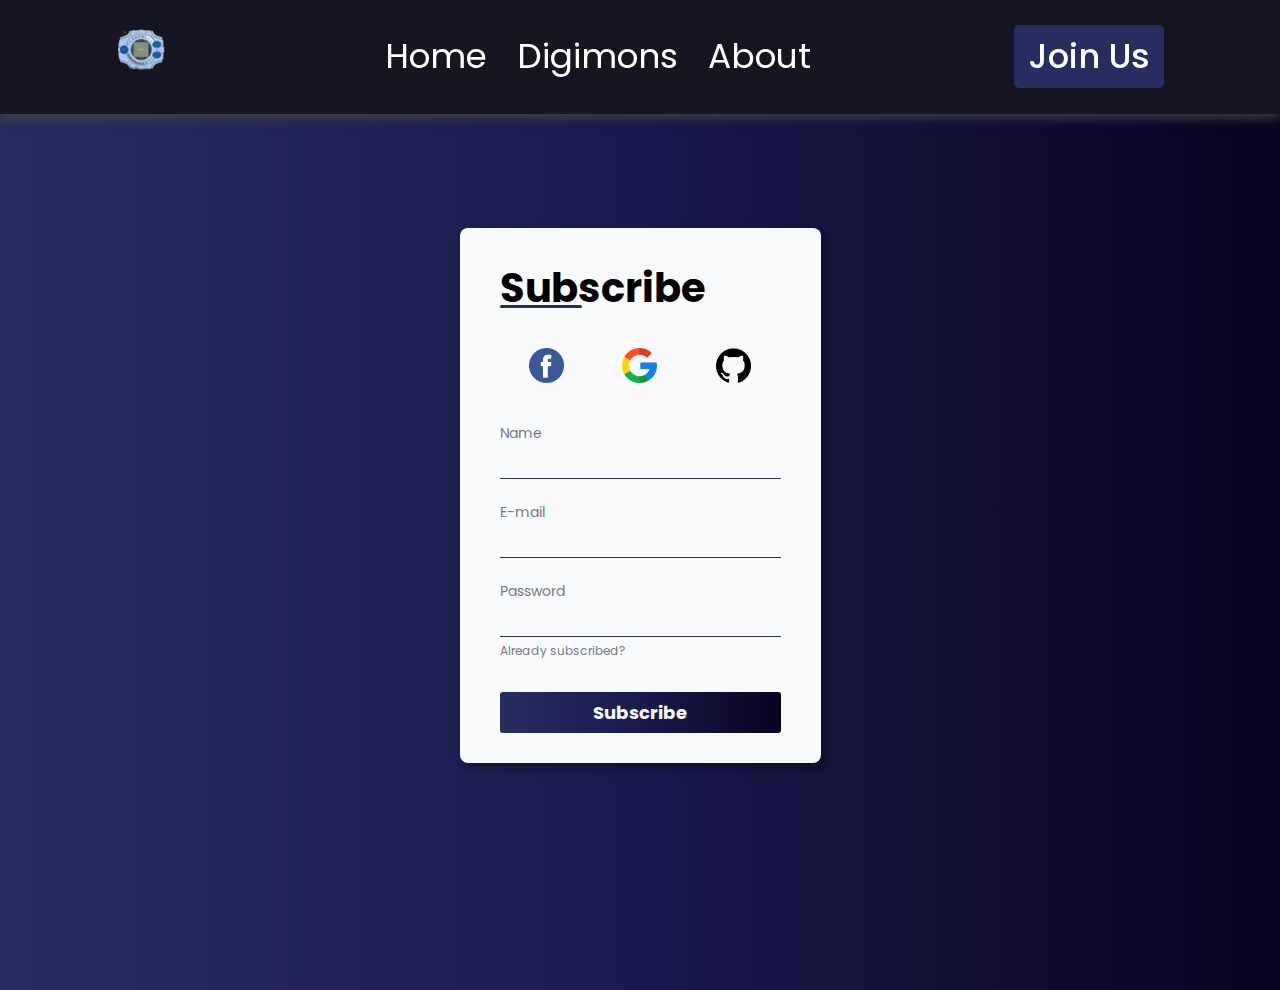
<file: Project DigiWorld/forms.html>
<!DOCTYPE html>
<html lang="en">
<head>
    <meta charset="UTF-8">
    <meta http-equiv="X-UA-Compatible" content="IE=edge">
    <meta name="viewport" content="width=device-width, initial-scale=1.0">
    <link rel="stylesheet" href="https://cdnjs.cloudflare.com/ajax/libs/font-awesome/6.4.0/css/all.min.css" integrity="sha512-iecdLmaskl7CVkqkXNQ/ZH/XLlvWZOJyj7Yy7tcenmpD1ypASozpmT/E0iPtmFIB46ZmdtAc9eNBvH0H/ZpiBw==" crossorigin="anonymous" referrerpolicy="no-referrer" />
    
    <link rel="stylesheet" href="assets/css/styleforms.css">
    
    <title>Subscribe</title>
</head>

<body>   
    <header>
        <nav class="nav-bar">
            <div class="logo">                
                <h1><img src="assets/img/digivice.webp" alt="digivice"></img></h1>
            </div>
            <div class="nav-list">
                <ul>
                    <li class="nav-item"><a href="home.html" class="nav-link">Home</a></li>
                    <li class="nav-item"><a href="cards.html" class="nav-link">Digimons</a></li>
                    <li class="nav-item"><a href="about.html" class="nav-link">About</a></li>
                </ul>
            </div>
            <div class="login-button">
                <button><a href="forms.html">Join Us</a></button>
            </div>

            <div class="mobile-menu-icon">
                <button onclick="menuShow()"><img class="icon" src="assets/img/menu_white_36dp.svg" alt=""></button>
            </div>
        </nav>
        <div class="mobile-menu">
            <ul>
                <li class="nav-item"><a href="home.html" class="nav-link">Home</a></li>
                <li class="nav-item"><a href="cards.html" class="nav-link">Digimons</a></li>
                <li class="nav-item"><a href="about.html" class="nav-link">About</a></li>
            </ul>

            <div class="login-button">
                <button><a href="forms.html">Join Us</a></button>
            </div>
        </div>
    </header>

    <script type="text/javascript" src="assets/js/scriptmenu.js"></script>

    <main id="container">
        <form id="login_form">
           <div id="form_header">
                <h1>Subscribe</h1>
                <i id="mode_icon" class="fa-solid fa-moon"></i>
            </div>
            
            <div id="social_media">
                <a href="#">
                    <img src="assets/img/facebook.png" alt="Facebook logo">
                </a>

                <a href="#">
                    <img src="assets/img/google.png" alt="Google logo">
                </a>
                
                <a href="#">
                    <img src="assets/img/github.png" alt="Github logo">
                </a>
            </div>

            <div id="inputs">
                <div class="input-box">
                    <label for="name">
                        Name
                        <div class="input-field">
                            <i class="fa-solid fa-user"></i>
                            <input type="text" id="name" name="name">
                        </div>
                    </label>
                </div>
                
                <div class="input-box">
                    <label for="email">
                        E-mail
                        <div class="input-field">
                            <i class="fa-solid fa-envelope"></i>
                            <input type="email" id="email" name="email">
                        </div>
                    </label>
                </div>
                
                <div class="input-box">
                    <label for="password">
                        Password
                        <div class="input-field">
                            <i class="fa-solid fa-key"></i>
                            <input type="password" id="password" name="password">
                        </div>
                    </label>
                    
                    <div id="already_subscribe">
                        <a href="forms2.html">
                            Already subscribed?
                        </a>
                    </div>
                </div>
            </div>

            <button type="submit" id="subscribe_button">
                Subscribe
            </button>
        </form>
        
    </main>

    <script type="text/javascript" src="assets/js/scriptforms.js"></script>
</body>
</html>
</file>
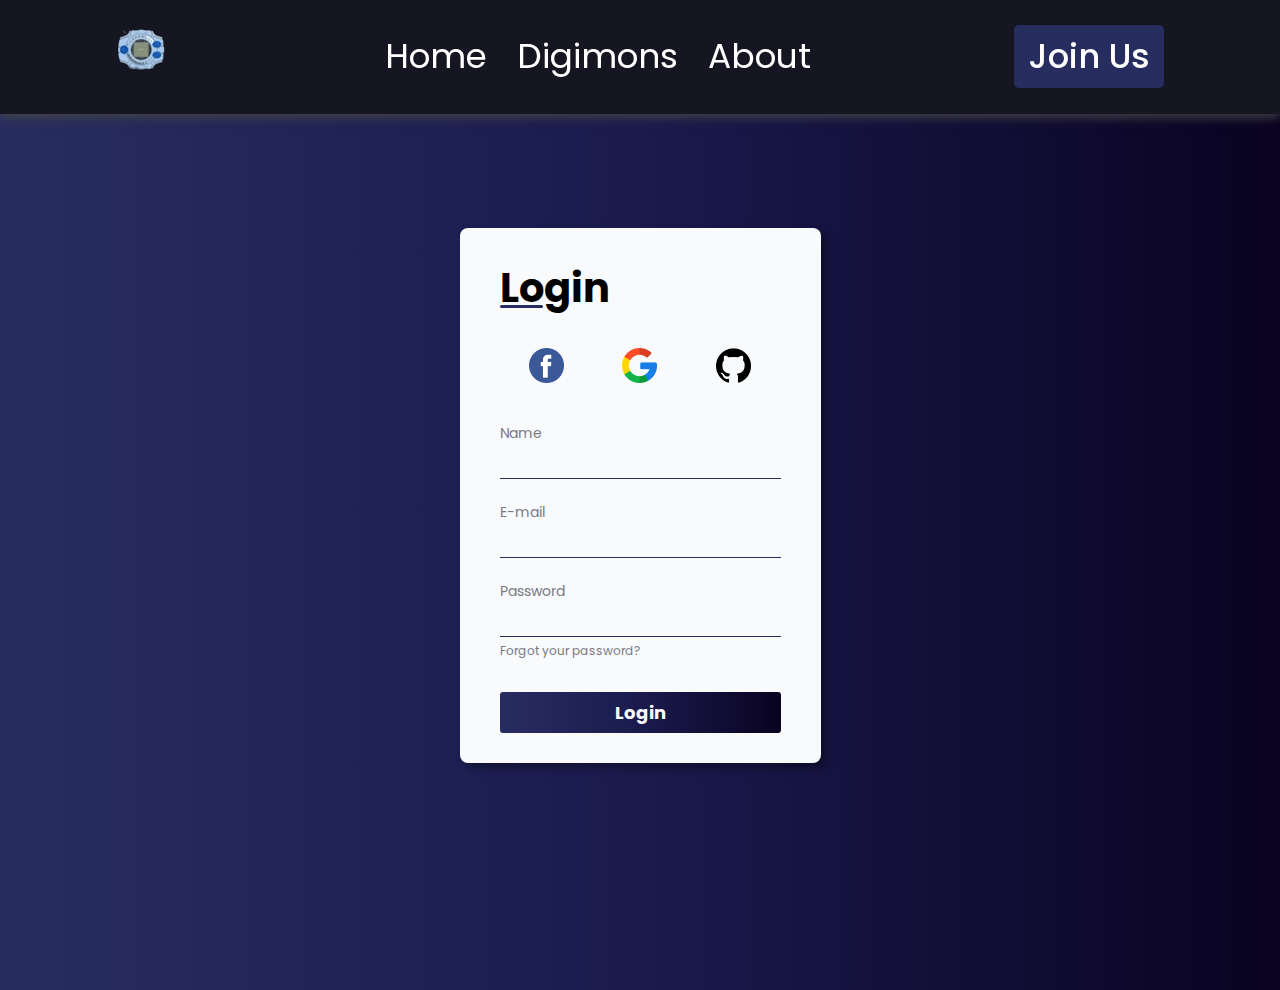
<file: Project DigiWorld/forms2.html>
<!DOCTYPE html>
<html lang="en">
<head>
    <meta charset="UTF-8">
    <meta http-equiv="X-UA-Compatible" content="IE=edge">
    <meta name="viewport" content="width=device-width, initial-scale=1.0">
    <link rel="stylesheet" href="https://cdnjs.cloudflare.com/ajax/libs/font-awesome/6.4.0/css/all.min.css" integrity="sha512-iecdLmaskl7CVkqkXNQ/ZH/XLlvWZOJyj7Yy7tcenmpD1ypASozpmT/E0iPtmFIB46ZmdtAc9eNBvH0H/ZpiBw==" crossorigin="anonymous" referrerpolicy="no-referrer" />
    
    <link rel="stylesheet" href="assets/css/styleforms2.css">
    
    <title>Login</title>
</head>

<body>   
    <header>
        <nav class="nav-bar">
            <div class="logo">                
                <h1><img src="assets/img/digivice.webp" alt="digivice"></img></h1>
            </div>
            <div class="nav-list">
                <ul>
                    <li class="nav-item"><a href="home.html" class="nav-link">Home</a></li>
                    <li class="nav-item"><a href="cards.html" class="nav-link">Digimons</a></li>
                    <li class="nav-item"><a href="about.html" class="nav-link">About</a></li>
                </ul>
            </div>
            <div class="login-button">
                <button><a href="forms.html">Join Us</a></button>
            </div>

            <div class="mobile-menu-icon">
                <button onclick="menuShow()"><img class="icon" src="assets/img/menu_white_36dp.svg" alt=""></button>
            </div>
        </nav>
        <div class="mobile-menu">
            <ul>
                <li class="nav-item"><a href="home.html" class="nav-link">Home</a></li>
                <li class="nav-item"><a href="cards.html" class="nav-link">Digimons</a></li>
                <li class="nav-item"><a href="about.html" class="nav-link">About</a></li>
            </ul>

            <div class="login-button">
                <button><a href="forms.html">Join Us</a></button>
            </div>
        </div>
    </header>

    <script type="text/javascript" src="assets/js/scriptmenu.js"></script>

    <main id="container">
        <form id="login_form">
           <div id="form_header">
                <h1>Login</h1>
                <i id="mode_icon" class="fa-solid fa-moon"></i>
            </div>
            
            <div id="social_media">
                <a href="#">
                    <img src="assets/img/facebook.png" alt="Facebook logo">
                </a>

                <a href="#">
                    <img src="assets/img/google.png" alt="Google logo">
                </a>
                
                <a href="#">
                    <img src="assets/img/github.png" alt="Github logo">
                </a>
            </div>

            <div id="inputs">
                <div class="input-box">
                    <label for="name">
                        Name
                        <div class="input-field">
                            <i class="fa-solid fa-user"></i>
                            <input type="text" id="name" name="name">
                        </div>
                    </label>
                </div>
                
                <div class="input-box">
                    <label for="email">
                        E-mail
                        <div class="input-field">
                            <i class="fa-solid fa-envelope"></i>
                            <input type="email" id="email" name="email">
                        </div>
                    </label>
                </div>
                
                <div class="input-box">
                    <label for="password">
                        Password
                        <div class="input-field">
                            <i class="fa-solid fa-key"></i>
                            <input type="password" id="password" name="password">
                        </div>
                    </label>
                    
                    <div id="forgot_password">
                        <a href="#">
                            Forgot your password?
                        </a>
                    </div>
                </div>
            </div>

            <button type="submit" id="login_button">
                Login
            </button>
        </form>
        
    </main>

    <script type="text/javascript" src="assets/js/scriptforms.js"></script>
</body>
</html>
</file>
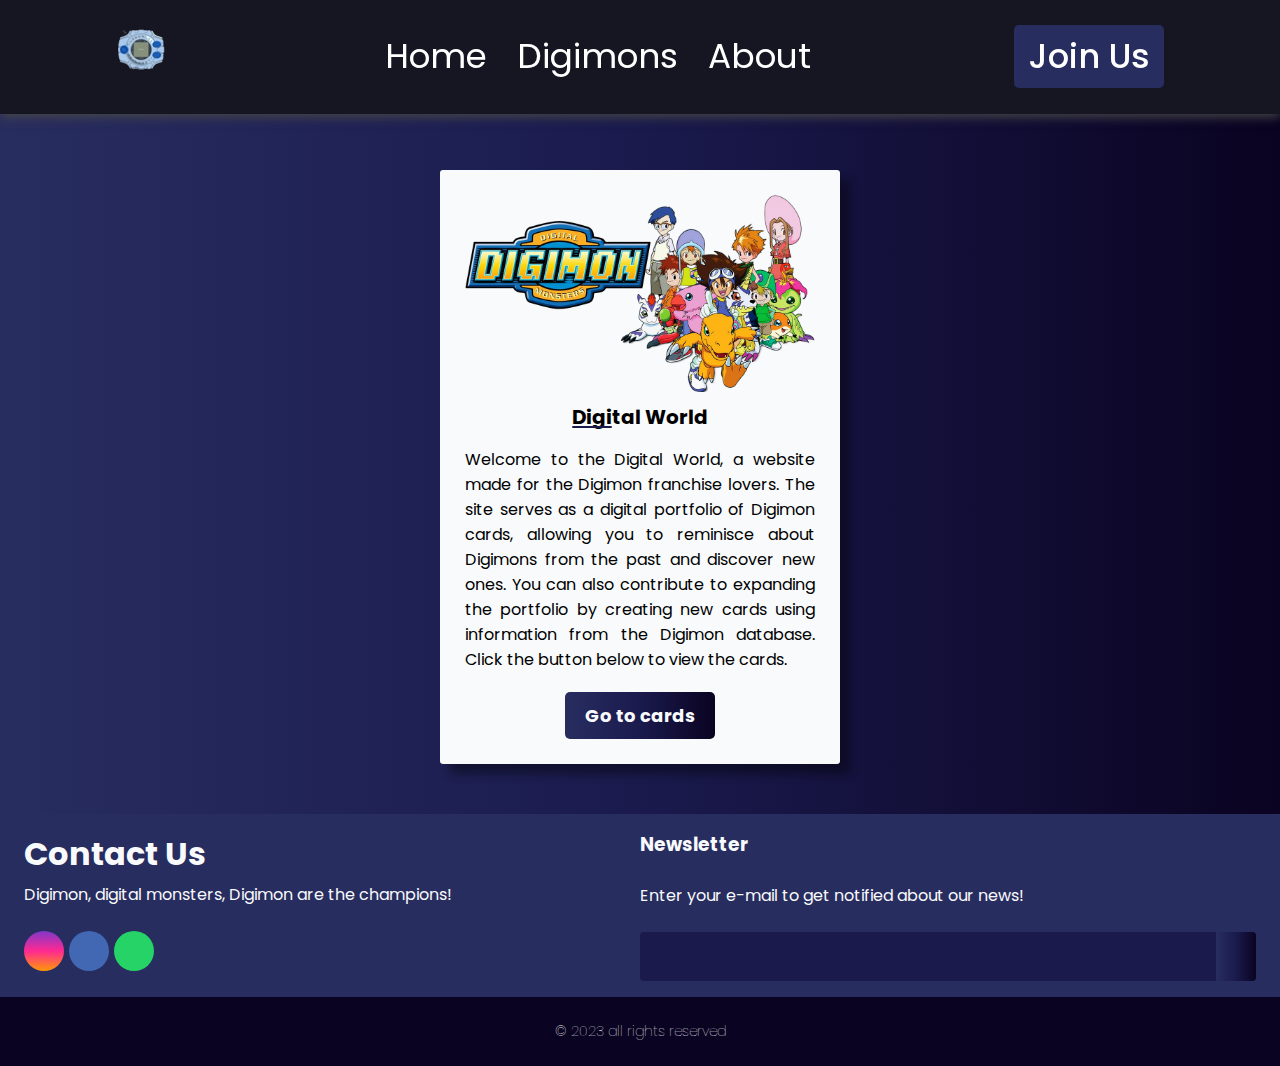
<file: Project DigiWorld/home.html>
<!DOCTYPE html>
<html lang="en">
<head>
    <meta charset="UTF-8">
    <meta name="viewport" content="width=device-width, initial-scale=1.0">
    <title>Digital World</title>
    <link rel="stylesheet" href="https://cdnjs.cloudflare.com/ajax/libs/font-awesome/6.2.1/css/all.min.css" integrity="sha512-MV7K8+y+gLIBoVD59lQIYicR65iaqukzvf/nwasF0nqhPay5w/9lJmVM2hMDcnK1OnMGCdVK+iQrJ7lzPJQd1w==" crossorigin="anonymous" referrerpolicy="no-referrer" />
    <link rel="stylesheet" href="assets/css/stylehome.css">
</head>
<body>
    <header>
        <nav class="nav-bar">
            <div class="logo">                
                <h1><img src="assets/img/digivice.webp" alt="digivice"></img></h1>
            </div>
            <div class="nav-list">
                <ul>
                    <li class="nav-item"><a href="home.html" class="nav-link">Home</a></li>
                    <li class="nav-item"><a href="cards.html" class="nav-link">Digimons</a></li>
                    <li class="nav-item"><a href="about.html" class="nav-link">About</a></li>
                </ul>
            </div>
            <div class="login-button">
                <button><a href="forms.html">Join Us</a></button>
            </div>

            <div class="mobile-menu-icon">
                <button onclick="menuShow()"><img class="icon" src="assets/img/menu_white_36dp.svg" alt=""></button>
            </div>
        </nav>
        <div class="mobile-menu">
            <ul>
                <li class="nav-item"><a href="home.html" class="nav-link">Home</a></li>
                <li class="nav-item"><a href="cards.html" class="nav-link">Digimons</a></li>
                <li class="nav-item"><a href="about.html" class="nav-link">About</a></li>
            </ul>

            <div class="login-button">
                <button><a href="forms.html">Join Us</a></button>
            </div>
        </div>
    </header>

    <script type="text/javascript" src="assets/js/scriptmenu.js"></script>
    <main>        
        <div class="card">
        <img src="assets/img/homebc.webp" alt="Card Image">
        <h2>Digital World</h2>
        <p>Welcome to the Digital World, a website made for the Digimon franchise lovers. The site serves as a digital portfolio of Digimon cards, allowing you to reminisce about Digimons from the past and discover new ones.
             You can also contribute to expanding the portfolio by creating new cards using information from the Digimon database. Click the button below to view the cards.</p>
             
             <button id="clickButton">Go to cards</button>
        </div>
    </main>
    
    <footer>
        <div id="footer_content">
            <div id="footer_contacts">
                <h1>Contact Us</h1>
                <p>Digimon, digital monsters, Digimon are the champions!</p>

                <div id="footer_social_media">
                    <a href="#" class="footer-link" id="instagram">
                        <i class="fa-brands fa-instagram"></i>
                    </a>

                    <a href="#" class="footer-link" id="facebook">
                        <i class="fa-brands fa-facebook-f"></i>
                    </a>

                    <a href="#" class="footer-link" id="whatsapp">
                        <i class="fa-brands fa-whatsapp"></i>
                    </a>
                </div>
            </div>
            
           <div id="footer_newsletter">
                <h3>Newsletter</h3>

                <p>
                    Enter your e-mail to get notified about
                    our news!
                </p>

                <div id="input_group">
                    <input type="email" id="email">
                    <button>
                        <i class="fa-regular fa-envelope"></i>
                    </button>
                </div>
            </div>
        </div>    
        <div id="footer_copyright">
            &#169
            2023 all rights reserved
        </div>        
    </footer>

    </body>
    <script type="text/javascript" src="assets/js/scripthome.js"></script>
</html>
</file>
<file: assets/css/stylehome.css>
@import url('https://fonts.googleapis.com/css2?family=Poppins:wght@100;200;300;400&display=swap');

:root {
    --color-light-50: #f8fafc;

    --color-dark-50: #797984;
    --color-dark-100: #312d37;
    --color-dark-900: #000;

    --color-blue-50: #282d5f;
    --color-blue-100: #1a1a4d;
    --color-blue-200: #0a0321;

    --color-gradient: linear-gradient(90deg, var(--color-blue-50), var(--color-blue-100), var(--color-blue-200));
}

* {
    font-family: 'poppins', sans-serif;
    margin: 0;
    padding: 0;
    box-sizing: border-box;
}

body {
    display: flex;
    justify-content: center;
    align-items: center;    
    background: var(--color-gradient);
    position: relative;
    display: flex;
    flex-direction: column;
}

header {
    position: fixed;
    top: 0;
    width: 100%;
    padding: 20px;
    z-index: 10;
    background-color: #161623;
    box-shadow: 0px 3px 10px #464646;
    
}

.nav-bar {
    display: flex;
    justify-content: space-between;
    padding: 0.3rem 6rem;
    align-items: center;
}

.logo {
    display: flex;
    align-items: center;
    
}

.logo h1 {
    font-size: 2.15rem;
    color: #fff;
    margin-right: 1rem;
}

.nav-list {
    display: flex;
    align-items: center;
}

.nav-list ul {
    display: flex;
    align-items: center;
    justify-content: center;
    list-style: none;
    margin: 0;
    padding: 0;
    width: 100%;
}

.nav-item {
    margin: 0 15px;
}

.nav-link {
    text-decoration: none;
    font-size: 2.15rem;
    color: #fff;
    font-weight: 400;
}

.login-button {
    display: flex;
    align-items: center;  
}

.login-button button {
    border: none;
    padding: 0.4rem 0.9rem;
    border-radius: 5px;
    background-color: var(--color-blue-50);
}

.login-button button a {
    text-decoration: none;
    color: #fff;
    font-weight: 500;
    font-size: 2.1rem;
}

.mobile-menu-icon {
    display: none;
}

.mobile-menu {
    display: none;
}

main {
    display: flex;
    flex-direction: column;
    align-items: center;
    width: 100%;
    flex: 1;
}

.card {
    display: flex;
    flex-direction: column;
    justify-content: center;
    align-items: center;
    width: 500px;
    padding: 25px;
    background-color: var(--color-light-50);
    text-align: justify;
    box-shadow: 10px 10px 10px rgba(0, 0, 0, 0.389);
    margin: 0 auto;
    border-radius: 3px;
    margin-top: 170px;
    margin-bottom: 40px;
}

.card img {
    width: 100%;
    max-width: 800px;
    height: auto;
    margin-bottom: 10px;
}

.card h2 {
    text-align: center;
    margin-bottom: 15px;
    font-size: 20px;
    position: relative;
    color: var(--color-dark-900);
}
.card h2::before{
    content: '';
    position: absolute;
    height: 2px;
    width: 40px;
    background-color: var(--color-blue-100);
    bottom: 4px;
    border-radius: 100px;
}

.card p {
    font-size: 16px;
    color: var(--color-dark-900);
    margin-bottom: 20px;
    
}

.card button {
    padding: 10px 20px;
    font-size: 18px;
    background:var(--color-gradient);
    color: var(--color-light-50);
    font-weight: bold;
    border: none;
    border-radius: 5px;
    cursor: pointer;
    transition: all 0.2s ease-in-out;
}

.card button:hover {
    background-color: transparent;
    color:var(--color-light-50);
    transition: all 0.2s ease-in-out;
    transform: scale(1.05);
}

footer {
    width: 100%;
    color: var(--color-light-50);
    padding-top: 10px;
    margin-top: auto;
}


.footer-link {
    text-decoration: none;
}

#footer_content {
    background-color: var(--color-blue-50);
    display: grid;
    grid-template-columns: repeat(2, 1fr);
    padding: 1rem 1.5rem;
}

#footer_contacts h1 {
    margin-bottom: 0.3rem;
    color: var(--color-light-50);
}

#footer_contacts p {
    color: var(--color-light-50);
}

#footer_social_media {
    display: flex;
    gap: 0.3rem;
    margin-top: 1.5rem;
} 

#footer_social_media .footer-link {
    display: flex;
    align-items: center;
    justify-content: center;
    height: 2.5rem;
    width: 2.5rem;
    color: var(--color-blue-50);
    border-radius: 50%;
    transition: all 0.4s;
}

#footer_social_media .footer-link i {
    font-size: 1.25rem;    
}

#footer_social_media .footer-link:hover {
    opacity: 0.8;
}

#instagram {
    background: linear-gradient(#7f37c9, #ff2992, #ff9807);
}

#facebook {
    background-color: #4267b3;
}

#whatsapp {
    background-color: #25d366;
}

#footer_newsletter {
    display: flex;
    flex-direction: column;
    gap: 1.5rem;   
}

#footer_newsletter h3 {
    color: var(--color-light-50);
}
#footer_newsletter p {
    color: var(--color-light-50);
}

#input_group {
    display: flex;
    align-items: center;
    background-color: var(--color-blue-100);
    border-radius: 4px;
}

#input_group input {
    all: unset;
    padding: 0.75rem;
    width: 100%;
}

#input_group button {
    background: var(--color-gradient);
    border: none;
    color: var(--color-light-50);
    padding: 0px 1.25rem;
    font-size: 1.125rem;
    height: 100%;
    border-radius: 0px 4px 4px 0px;
    cursor: pointer;
    transition: all 0.4s;
}

#input_group button:hover {
    opacity: 0.8;
}

#footer_copyright {
    display: flex;
    justify-content: center;
    background-color: var(--color-blue-200);
    color: var(--color-light-50);
    font-size: 0.9rem;
    padding: 1.5rem;
    font-weight: 100;
}

@media screen and (min-width: 768px) {
    .card {
        width: 400px;
    }
}

@media screen and (max-width: 930px) {
    .nav-bar {
        padding: 0.3rem 4rem;
    }
    .nav-item {
        display: none;
    }
    .login-button {
        display: none;
    }
    .mobile-menu-icon {
        display: block;
    }
    .mobile-menu-icon button {
        background-color: transparent;
        border: none;
        cursor: pointer;
    }
    .mobile-menu ul {
        display: flex;
        flex-direction: column;
        text-align: center;
        padding-bottom: 1rem;
    }
    .mobile-menu .nav-item {
        display: block;
        padding-top: 1.2rem;
    }
    .mobile-menu .login-button {
        display: block;
        padding: 1rem 2rem;
    }
    .mobile-menu .login-button button {
        width: 100%;
    }
    .open {
        display: block;
    }

    .main {
        padding-bottom: 100x;
    }

    @media screen and (max-width: 768px) {
        #footer_content {
            grid-template-columns: repeat(1, 1fr);
            gap: 2rem;
        }
    }
    
    @media screen and (max-width: 426px) {
        #footer_content {
            grid-template-columns: repeat(1, 1fr);
            padding: 3rem 2rem;
        }
    }
}
</file>
<file: assets/css/styleabout.css>
@import url('https://fonts.googleapis.com/css2?family=Poppins:wght@100;200;300;400&display=swap');

:root {
    --color-light-50: #f8fafc;

    --color-dark-50: #797984;
    --color-dark-100: #312d37;
    --color-dark-900: #000;

    --color-blue-50: #282d5f;
    --color-blue-100: #1a1a4d;
    --color-blue-200: #0a0321;

    --color-gradient: linear-gradient(90deg, var(--color-blue-50), var(--color-blue-100), var(--color-blue-200));
}

* {
    font-family: 'poppins', sans-serif;
    margin: 0;
    padding: 0;
    box-sizing: border-box;
}

body {
    display: flex;
    justify-content: center;
    align-items: center;
    min-height: 150vh;
    background:var(--color-gradient);
}

header {
    position: fixed;
    top: 0;
    width: 100%;
    padding: 20px;
    z-index: 10;
    background-color: #161623;
    box-shadow: 0px 3px 10px #464646;
    
}

.nav-bar {
    display: flex;
    justify-content: space-between;
    padding: 0.3rem 6rem;
    align-items: center;
}

.logo {
    display: flex;
    align-items: center;
    
}

.logo h1 {
    font-size: 2.15rem;
    color: #fff;
    margin-right: 1rem;
}

.nav-list {
    display: flex;
    align-items: center;
}

.nav-list ul {
    display: flex;
    align-items: center;
    justify-content: center;
    list-style: none;
    margin: 0;
    padding: 0;
    width: 100%;
}

.nav-item {
    margin: 0 15px;
}

.nav-link {
    text-decoration: none;
    font-size: 2.15rem;
    color: #fff;
    font-weight: 400;
}

.login-button {
    display: flex;
    align-items: center;  
}

.login-button button {
    border: none;
    padding: 0.4rem 0.9rem;
    border-radius: 5px;
    background-color:var(--color-blue-50);
}

.login-button button a {
    text-decoration: none;
    color: #fff;
    font-weight: 500;
    font-size: 2.1rem;
}

.mobile-menu-icon {
    display: none;
}

.mobile-menu {
    display: none;
}

.card {
    display: flex;
    flex-direction: column;
    justify-content: center;
    width: 500px;
    padding: 25px;
    background-color: var(--color-light-50);
    text-align: justify;
    box-shadow: 10px 10px 10px rgba(0, 0, 0, 0.389);
    position: relative;
    margin-top: 150px;
    margin-bottom: 40px;
}

.card::before{
    content: '';
    position: absolute;
    top: 0;
    right: 0;
    border: 20px solid transparent;
    border-top: 20px solid var(--color-blue-50);
    border-right: 20px solid var(--color-blue-50);
}

.icon {
    margin-bottom: 20px;
}

.icon img {
    width: 450px;
}

.content {
    height: 200px;
    overflow: hidden;
    position: relative;
}

.content::before {
    content: '';
    position: absolute;
    bottom: 0;
    width: 100%;
    height: 100px;
    background: linear-gradient(transparent, var(--color-light-50));
    border-radius: 2px;
}

.content h3 {
    text-align: center;
    margin-bottom: 15px;
    font-size: 20px;
    position: relative;
}

.content h3::before {
    content: '';
    position: absolute;
    height: 2px;
    width: 40px;
    background-color: var(--color-blue-100);
    bottom: 4px;
    border-radius: 100px;
}

.content p {
    color: var(--color-dark-900)
}

#read_button {
    border: none;
    padding: 10px;
    border-radius: 2px;
    margin-top: 15px;
    background: var(--color-gradient);
    color: var(--color-dark-50);
    font-weight: bold;
    cursor: pointer;
    font-size: 16px;
    transition: all 0.2s ease-in-out;
}

#read_button:hover {
    background-color: transparent;
    color:var(--color-light-50);
    transition: all 0.2s ease-in-out;
}

.card.active .content {
    height: auto;
}

.card.active .content::before {
    visibility: hidden;
}

@media screen and (max-width: 930px) {
    .nav-bar {
        padding: 0.3rem 4rem;
    }
    .nav-item {
        display: none;
    }
    .login-button {
        display: none;
    }
    .mobile-menu-icon {
        display: block;
    }
    .mobile-menu-icon button {
        background-color: transparent;
        border: none;
        cursor: pointer;
    }
    .mobile-menu ul {
        display: flex;
        flex-direction: column;
        text-align: center;
        padding-bottom: 1rem;
    }
    .mobile-menu .nav-item {
        display: block;
        padding-top: 1.2rem;
    }
    .mobile-menu .login-button {
        display: block;
        padding: 1rem 2rem;
    }
    .mobile-menu .login-button button {
        width: 100%;
    }
    .open {
        display: block;
    }

}
</file>
<file: assets/css/style.css>
@import url('https://fonts.googleapis.com/css2?family=Poppins:wght@100;200;300;400&display=swap');

:root {
    --color-light-50: #f8fafc;

    --color-dark-50: #797984;
    --color-dark-100: #312d37;
    --color-dark-900: #000;

    --color-blue-50: #282d5f;
    --color-blue-100: #1a1a4d;
    --color-blue-200: #0a0321;

    --color-gradient: linear-gradient(90deg, var(--color-blue-50), var(--color-blue-100), var(--color-blue-200));
}

* {
    margin: 0;
    padding: 0;
    box-sizing: border-box;
    font-family: 'poppins', sans-serif;

}

body {
    display: flex;
    justify-content: center;
    align-items: center;
    min-height: 300vh;
    background: var(--color-gradient);
    position: relative;
}



.container {
    position: relative;
    display: flex;
    justify-content: center;
    align-items: center;
    max-width: 1300px;
    flex-wrap: wrap;
    z-index: 1;
}



.container .card {
    position: relative;
    width: 400px;
    height: 645px;
    margin: 10px;
    box-shadow: 20px 20px 50px rgba(0, 0, 0, 0.5);
    border-radius: 15px;
    background: var(--color-dark-900);
    overflow: hidden;
    display: flex;
    justify-content: center;
    align-items: center;
    border-top: 1px solid rgba(255, 255, 255, 0.5);
    border-left: 1px solid rgba(255, 255, 255, 0.5);
    backdrop-filter: blur(10px);
}

.container .card .content {
    padding: 20px;
    text-align: center;
    transform: translateY(100px);
    opacity: 0.1;
    transition: 0.5s;
}

.container .card:hover .content {
    transform: translateY(0px);
    opacity: 1;
}

.container .card .content h3 {
    font-size: 1.8em;
    color: var(--color-light-50);
    z-index: 1;
}

.container .card .content p {
    font-size: 1em;
    color: var(--color-light-50)
    
}

.container .card .content li {
    font-size: 1em;
    color: var(--color-light-50);
    font-weight: 300;
    list-style: none;
}

.container .card .content a {
    position: relative;
    display: inline-block;
    padding: 8px 20px;
    margin-top: 15px;
    background: var(--color-gradient);
    color: var(--color-light-50);
    text-decoration: none;
    border-radius: 20px;
    font-weight: 500;
    box-shadow: 0 5px 15px rgba(0, 0, 0, 0.2);
}

header {
    position: fixed;
    top: 0;
    width: 100%;
    padding: 20px;
    z-index: 10;
    background-color: #161623;
    box-shadow: 0px 3px 10px #464646;
    
}

.nav-bar {
    display: flex;
    justify-content: space-between;
    padding: 0.3rem 6rem;
    align-items: center;
}

.logo {
    display: flex;
    align-items: center;
    
}

.logo h1 {
    font-size: 2.15rem;
    color: #fff;
    margin-right: 1rem;
}

.nav-list {
    display: flex;
    align-items: center;
}

.nav-list ul {
    display: flex;
    align-items: center;
    justify-content: center;
    list-style: none;
    margin: 0;
    padding: 0;
    width: 100%;
}

.nav-item {
    margin: 0 15px;
}

.nav-link {
    text-decoration: none;
    font-size: 2.15rem;
    color: #fff;
    font-weight: 400;
}

.login-button {
    display: flex;
    align-items: center;  
}

.login-button button {
    border: none;
    padding: 0.4rem 0.9rem;
    border-radius: 5px;
    background-color: var(--color-blue-50);
}

.login-button button a {
    text-decoration: none;
    color: #fff;
    font-weight: 500;
    font-size: 2.1rem;
}

.mobile-menu-icon {
    display: none;
}

.mobile-menu {
    display: none;
}

@media screen and (max-width: 930px) {
    .nav-bar {
        padding: 0.3rem 4rem;
    }
    .nav-item {
        display: none;
    }
    .login-button {
        display: none;
    }
    .mobile-menu-icon {
        display: block;
    }
    .mobile-menu-icon button {
        background-color: transparent;
        border: none;
        cursor: pointer;
    }
    .mobile-menu ul {
        display: flex;
        flex-direction: column;
        text-align: center;
        padding-bottom: 1rem;
    }
    .mobile-menu .nav-item {
        display: block;
        padding-top: 1.2rem;
    }
    .mobile-menu .login-button {
        display: block;
        padding: 1rem 2rem;
    }
    .mobile-menu .login-button button {
        width: 100%;
    }
    .open {
        display: block;
    }

}
</file>
<file: assets/css/styleforms.css>
@import url('https://fonts.googleapis.com/css2?family=Poppins:wght@100;200;300;400&display=swap');

:root {
    --color-light-50: #f8fafc;

    --color-dark-50: #797984;
    --color-dark-100: #312d37;
    --color-dark-900: #000;

    --color-blue-50: #282d5f;
    --color-blue-100: #1a1a4d;
    --color-blue-200: #0a0321;

    --color-gradient: linear-gradient(90deg, var(--color-blue-50), var(--color-blue-100), var(--color-blue-200));
}

* {
    font-family: 'poppins', sans-serif;
    margin: 0;
    padding: 0;
    box-sizing: border-box;
}

header {
    position: fixed;
    top: 0;
    width: 100%;
    padding: 20px;
    z-index: 10;
    background-color: #161623;
    box-shadow: 0px 3px 10px #464646;
    
}

.nav-bar {
    display: flex;
    justify-content: space-between;
    padding: 0.3rem 6rem;
    align-items: center;
}

.logo {
    display: flex;
    align-items: center;
    
}

.logo h1 {
    font-size: 2.15rem;
    color: #fff;
    margin-right: 1rem;
}

.nav-list {
    display: flex;
    align-items: center;
}

.nav-list ul {
    display: flex;
    align-items: center;
    justify-content: center;
    list-style: none;
    margin: 0;
    padding: 0;
    width: 100%;
}

.nav-item {
    margin: 0 15px;
}

.nav-link {
    text-decoration: none;
    font-size: 2.15rem;
    color: #fff;
    font-weight: 400;
}

.login-button {
    display: flex;
    align-items: center;  
}

.login-button button {
    border: none;
    padding: 0.4rem 0.9rem;
    border-radius: 5px;
    background-color: var(--color-blue-50);
}

.login-button button a {
    text-decoration: none;
    color: #fff;
    font-weight: 500;
    font-size: 2.1rem;
}

.mobile-menu-icon {
    display: none;
}

.mobile-menu {
    display: none;
}

#container {
    height: 110vh;
    width: 100%;
    display: flex;
    justify-content: center;
    align-items: center;
    background: var(--color-gradient);
}

#login_form {
    display: flex;
    flex-direction: column;
    height: fit-content;
    background-color: var(--color-light-50);
    padding: 30px 40px;
    border-radius: 8px;
    gap: 30px;
    box-shadow: 5px 5px 8px rgba(0, 0, 0, 0.336);
    animation: dark-to-light-background 0.3s ease-in-out;
}

#form_header {
    display: flex;
    align-items: center;
    justify-content: space-between;
}

#form_header h1 {
    font-size: 40px;
    position: relative;
}

#form_header h1::before {
    position: absolute;
    content: '';
    width: 40%;
    height: 3px;
    background-color: var(--color-blue-50);
    bottom: 10px;
    border-radius: 5px;
}

#mode_icon {
    cursor: pointer;
    font-size: 20px;
}

#social_media {
    display: flex;
    justify-content: space-around;
}

#social_media img {
    width: 35px;
}

#social_media img:hover {
    transform: scale(1.2);
}

#inputs {
    display: flex;
    align-items: center;
    justify-content: center;
    flex-direction: column;
    gap: 20px;
}

.input-box>label {
    font-size: 14px;
    color: var(--color-dark-50);
}

.input-field {
    display: flex;
    align-items: center;
    gap: 15px;
    padding: 3px;
    border-bottom: 1px solid var(--color-blue-50);
    cursor: text;
}

.input-field i {
    font-size: 18px;
    cursor: text;
    color: var(--color-dark-900);
} 

.input-field input {
    border: none;
    width: 260px;
    background-color: transparent;
    font-size: 18px;
    padding: 0px 5px;
}

.input-field input:focus {
    outline: none;
}

#already_subscribe a {
    text-decoration: none;
    color: var(--color-dark-50);
    font-size: 12px;
}

#already_subscribe a:hover {
    color: var(--color-blue-50);
}

#subscribe_button {
    border: none;
    background: var(--color-gradient);
    padding: 7px;
    border-radius: 3px;
    color: var(--color-light-50);
    font-weight: bold;
    font-size: 18px;
    cursor: pointer;
}

#subscribe_button:hover {
    transform: scale(1.05);
}

.dark#login_form {
    color: var(--color-light-50);
    background-color: var(--color-dark-100);
    animation: light-to-dark-background 0.3s ease-in-out;
}

.dark#login_form .input-field input,
.dark#login_form .input-field i {
    color: var(--color-light-50);
}


@media screen and (max-width: 930px) {
    .nav-bar {
        padding: 0.3rem 4rem;
    }
    .nav-item {
        display: none;
    }
    .login-button {
        display: none;
    }
    .mobile-menu-icon {
        display: block;
    }
    .mobile-menu-icon button {
        background-color: transparent;
        border: none;
        cursor: pointer;
    }
    .mobile-menu ul {
        display: flex;
        flex-direction: column;
        text-align: center;
        padding-bottom: 1rem;
    }
    .mobile-menu .nav-item {
        display: block;
        padding-top: 1.2rem;
    }
    .mobile-menu .login-button {
        display: block;
        padding: 1rem 2rem;
    }
    .mobile-menu .login-button button {
        width: 100%;
    }
    .open {
        display: block;
    }

@keyframes dark-to-light-background {
    0% {
        background-color:var(--color-dark-100);
    }
    100.0% {
        background-color:var(--color-light-50);
    }
}

@keyframes light-to-dark-background {
    0% {
        background-color:var(--color-light-50);
    }
    100.0% {
        background-color:var(--color-dark-100); 
    }

    }
}
</file>
<file: assets/css/styleforms2.css>
@import url('https://fonts.googleapis.com/css2?family=Poppins:wght@100;200;300;400&display=swap');

:root {
    --color-light-50: #f8fafc;

    --color-dark-50: #797984;
    --color-dark-100: #312d37;
    --color-dark-900: #000;

    --color-blue-50: #282d5f;
    --color-blue-100: #1a1a4d;
    --color-blue-200: #0a0321;

    --color-gradient: linear-gradient(90deg, var(--color-blue-50), var(--color-blue-100), var(--color-blue-200));
}

* {
    font-family: 'poppins', sans-serif;
    margin: 0;
    padding: 0;
    box-sizing: border-box;
}

header {
    position: fixed;
    top: 0;
    width: 100%;
    padding: 20px;
    z-index: 10;
    background-color: #161623;
    box-shadow: 0px 3px 10px #464646;
    
}

.nav-bar {
    display: flex;
    justify-content: space-between;
    padding: 0.3rem 6rem;
    align-items: center;
}

.logo {
    display: flex;
    align-items: center;
    
}

.logo h1 {
    font-size: 2.15rem;
    color: #fff;
    margin-right: 1rem;
}

.nav-list {
    display: flex;
    align-items: center;
}

.nav-list ul {
    display: flex;
    align-items: center;
    justify-content: center;
    list-style: none;
    margin: 0;
    padding: 0;
    width: 100%;
}

.nav-item {
    margin: 0 15px;
}

.nav-link {
    text-decoration: none;
    font-size: 2.15rem;
    color: #fff;
    font-weight: 400;
}

.login-button {
    display: flex;
    align-items: center;  
}

.login-button button {
    border: none;
    padding: 0.4rem 0.9rem;
    border-radius: 5px;
    background-color: var(--color-blue-50);
}

.login-button button a {
    text-decoration: none;
    color: #fff;
    font-weight: 500;
    font-size: 2.1rem;
}

.mobile-menu-icon {
    display: none;
}

.mobile-menu {
    display: none;
}

#container {
    height: 110vh;
    width: 100%;
    display: flex;
    justify-content: center;
    align-items: center;
    background: var(--color-gradient);
}

#login_form {
    display: flex;
    flex-direction: column;
    height: fit-content;
    background-color: var(--color-light-50);
    padding: 30px 40px;
    border-radius: 8px;
    gap: 30px;
    box-shadow: 5px 5px 8px rgba(0, 0, 0, 0.336);
    animation: dark-to-light-background 0.3s ease-in-out;
}

#form_header {
    display: flex;
    align-items: center;
    justify-content: space-between;
}

#form_header h1 {
    font-size: 40px;
    position: relative;
}

#form_header h1::before {
    position: absolute;
    content: '';
    width: 40%;
    height: 3px;
    background-color: var(--color-blue-50);
    bottom: 10px;
    border-radius: 5px;
}

#mode_icon {
    cursor: pointer;
    font-size: 20px;
}

#social_media {
    display: flex;
    justify-content: space-around;
}

#social_media img {
    width: 35px;
}

#social_media img:hover {
    transform: scale(1.2);
}

#inputs {
    display: flex;
    align-items: center;
    justify-content: center;
    flex-direction: column;
    gap: 20px;
}

.input-box>label {
    font-size: 14px;
    color: var(--color-dark-50);
}

.input-field {
    display: flex;
    align-items: center;
    gap: 15px;
    padding: 3px;
    border-bottom: 1px solid var(--color-blue-50);
    cursor: text;
}

.input-field i {
    font-size: 18px;
    cursor: text;
    color: var(--color-dark-900);
} 

.input-field input {
    border: none;
    width: 260px;
    background-color: transparent;
    font-size: 18px;
    padding: 0px 5px;
}

.input-field input:focus {
    outline: none;
}

#forgot_password a {
    text-decoration: none;
    color: var(--color-dark-50);
    font-size: 12px;
}

#forgot_password a:hover {
    color: var(--color-blue-50);
}

#login_button {
    border: none;
    background: var(--color-gradient);
    padding: 7px;
    border-radius: 3px;
    color: var(--color-light-50);
    font-weight: bold;
    font-size: 18px;
    cursor: pointer;
}

#login_button:hover {
    transform: scale(1.05);
}

.dark#login_form {
    color: var(--color-light-50);
    background-color: var(--color-dark-100);
    animation: light-to-dark-background 0.3s ease-in-out;
}

.dark#login_form .input-field input,
.dark#login_form .input-field i {
    color: var(--color-light-50);
}


@media screen and (max-width: 930px) {
    .nav-bar {
        padding: 0.3rem 4rem;
    }
    .nav-item {
        display: none;
    }
    .login-button {
        display: none;
    }
    .mobile-menu-icon {
        display: block;
    }
    .mobile-menu-icon button {
        background-color: transparent;
        border: none;
        cursor: pointer;
    }
    .mobile-menu ul {
        display: flex;
        flex-direction: column;
        text-align: center;
        padding-bottom: 1rem;
    }
    .mobile-menu .nav-item {
        display: block;
        padding-top: 1.2rem;
    }
    .mobile-menu .login-button {
        display: block;
        padding: 1rem 2rem;
    }
    .mobile-menu .login-button button {
        width: 100%;
    }
    .open {
        display: block;
    }

@keyframes dark-to-light-background {
    0% {
        background-color:var(--color-dark-100);
    }
    100.0% {
        background-color:var(--color-light-50);
    }
}

@keyframes light-to-dark-background {
    0% {
        background-color:var(--color-light-50);
    }
    100.0% {
        background-color:var(--color-dark-100); 
    }

    }
}
</file>
<file: Project DigiWorld/assets/css/styleabout.css>
@import url('https://fonts.googleapis.com/css2?family=Poppins:wght@100;200;300;400&display=swap');

:root {
    --color-light-50: #f8fafc;

    --color-dark-50: #797984;
    --color-dark-100: #312d37;
    --color-dark-900: #000;

    --color-blue-50: #282d5f;
    --color-blue-100: #1a1a4d;
    --color-blue-200: #0a0321;

    --color-gradient: linear-gradient(90deg, var(--color-blue-50), var(--color-blue-100), var(--color-blue-200));
}

* {
    font-family: 'poppins', sans-serif;
    margin: 0;
    padding: 0;
    box-sizing: border-box;
}

body {
    display: flex;
    justify-content: center;
    align-items: center;
    min-height: 150vh;
    background:var(--color-gradient);
}

header {
    position: fixed;
    top: 0;
    width: 100%;
    padding: 20px;
    z-index: 10;
    background-color: #161623;
    box-shadow: 0px 3px 10px #464646;
    
}

.nav-bar {
    display: flex;
    justify-content: space-between;
    padding: 0.3rem 6rem;
    align-items: center;
}

.logo {
    display: flex;
    align-items: center;
    
}

.logo h1 {
    font-size: 2.15rem;
    color: #fff;
    margin-right: 1rem;
}

.nav-list {
    display: flex;
    align-items: center;
}

.nav-list ul {
    display: flex;
    align-items: center;
    justify-content: center;
    list-style: none;
    margin: 0;
    padding: 0;
    width: 100%;
}

.nav-item {
    margin: 0 15px;
}

.nav-link {
    text-decoration: none;
    font-size: 2.15rem;
    color: #fff;
    font-weight: 400;
}

.login-button {
    display: flex;
    align-items: center;  
}

.login-button button {
    border: none;
    padding: 0.4rem 0.9rem;
    border-radius: 5px;
    background-color:var(--color-blue-50);
}

.login-button button a {
    text-decoration: none;
    color: #fff;
    font-weight: 500;
    font-size: 2.1rem;
}

.mobile-menu-icon {
    display: none;
}

.mobile-menu {
    display: none;
}

.card {
    display: flex;
    flex-direction: column;
    justify-content: center;
    width: 500px;
    padding: 25px;
    background-color: var(--color-light-50);
    text-align: justify;
    box-shadow: 10px 10px 10px rgba(0, 0, 0, 0.389);
    position: relative;
    margin-top: 150px;
    margin-bottom: 40px;
}

.card::before{
    content: '';
    position: absolute;
    top: 0;
    right: 0;
    border: 20px solid transparent;
    border-top: 20px solid var(--color-blue-50);
    border-right: 20px solid var(--color-blue-50);
}

.icon {
    margin-bottom: 20px;
}

.icon img {
    width: 450px;
}

.content {
    height: 200px;
    overflow: hidden;
    position: relative;
}

.content::before {
    content: '';
    position: absolute;
    bottom: 0;
    width: 100%;
    height: 100px;
    background: linear-gradient(transparent, var(--color-light-50));
    border-radius: 2px;
}

.content h3 {
    text-align: center;
    margin-bottom: 15px;
    font-size: 20px;
    position: relative;
}

.content h3::before {
    content: '';
    position: absolute;
    height: 2px;
    width: 40px;
    background-color: var(--color-blue-100);
    bottom: 4px;
    border-radius: 100px;
}

.content p {
    color: var(--color-dark-900)
}

#read_button {
    border: none;
    padding: 10px;
    border-radius: 2px;
    margin-top: 15px;
    background: var(--color-gradient);
    color: var(--color-dark-50);
    font-weight: bold;
    cursor: pointer;
    font-size: 16px;
    transition: all 0.2s ease-in-out;
}

#read_button:hover {
    background-color: transparent;
    color:var(--color-light-50);
    transition: all 0.2s ease-in-out;
}

.card.active .content {
    height: auto;
}

.card.active .content::before {
    visibility: hidden;
}

@media screen and (max-width: 930px) {
    .nav-bar {
        padding: 0.3rem 4rem;
    }
    .nav-item {
        display: none;
    }
    .login-button {
        display: none;
    }
    .mobile-menu-icon {
        display: block;
    }
    .mobile-menu-icon button {
        background-color: transparent;
        border: none;
        cursor: pointer;
    }
    .mobile-menu ul {
        display: flex;
        flex-direction: column;
        text-align: center;
        padding-bottom: 1rem;
    }
    .mobile-menu .nav-item {
        display: block;
        padding-top: 1.2rem;
    }
    .mobile-menu .login-button {
        display: block;
        padding: 1rem 2rem;
    }
    .mobile-menu .login-button button {
        width: 100%;
    }
    .open {
        display: block;
    }

}
</file>
<file: Project DigiWorld/assets/css/style.css>
@import url('https://fonts.googleapis.com/css2?family=Poppins:wght@100;200;300;400&display=swap');

:root {
    --color-light-50: #f8fafc;

    --color-dark-50: #797984;
    --color-dark-100: #312d37;
    --color-dark-900: #000;

    --color-blue-50: #282d5f;
    --color-blue-100: #1a1a4d;
    --color-blue-200: #0a0321;

    --color-gradient: linear-gradient(90deg, var(--color-blue-50), var(--color-blue-100), var(--color-blue-200));
}

* {
    margin: 0;
    padding: 0;
    box-sizing: border-box;
    font-family: 'poppins', sans-serif;

}

body {
    display: flex;
    justify-content: center;
    align-items: center;
    min-height: 300vh;
    background: var(--color-gradient);
    position: relative;
}



.container {
    position: relative;
    display: flex;
    justify-content: center;
    align-items: center;
    max-width: 1300px;
    flex-wrap: wrap;
    z-index: 1;
}



.container .card {
    position: relative;
    width: 400px;
    height: 645px;
    margin: 10px;
    box-shadow: 20px 20px 50px rgba(0, 0, 0, 0.5);
    border-radius: 15px;
    background: var(--color-dark-900);
    overflow: hidden;
    display: flex;
    justify-content: center;
    align-items: center;
    border-top: 1px solid rgba(255, 255, 255, 0.5);
    border-left: 1px solid rgba(255, 255, 255, 0.5);
    backdrop-filter: blur(10px);
}

.container .card .content {
    padding: 20px;
    text-align: center;
    transform: translateY(100px);
    opacity: 0.1;
    transition: 0.5s;
}

.container .card:hover .content {
    transform: translateY(0px);
    opacity: 1;
}

.container .card .content h3 {
    font-size: 1.8em;
    color: var(--color-light-50);
    z-index: 1;
}

.container .card .content p {
    font-size: 1em;
    color: var(--color-light-50)
    
}

.container .card .content li {
    font-size: 1em;
    color: var(--color-light-50);
    font-weight: 300;
    list-style: none;
}

.container .card .content a {
    position: relative;
    display: inline-block;
    padding: 8px 20px;
    margin-top: 15px;
    background: var(--color-gradient);
    color: var(--color-light-50);
    text-decoration: none;
    border-radius: 20px;
    font-weight: 500;
    box-shadow: 0 5px 15px rgba(0, 0, 0, 0.2);
}

header {
    position: fixed;
    top: 0;
    width: 100%;
    padding: 20px;
    z-index: 10;
    background-color: #161623;
    box-shadow: 0px 3px 10px #464646;
    
}

.nav-bar {
    display: flex;
    justify-content: space-between;
    padding: 0.3rem 6rem;
    align-items: center;
}

.logo {
    display: flex;
    align-items: center;
    
}

.logo h1 {
    font-size: 2.15rem;
    color: #fff;
    margin-right: 1rem;
}

.nav-list {
    display: flex;
    align-items: center;
}

.nav-list ul {
    display: flex;
    align-items: center;
    justify-content: center;
    list-style: none;
    margin: 0;
    padding: 0;
    width: 100%;
}

.nav-item {
    margin: 0 15px;
}

.nav-link {
    text-decoration: none;
    font-size: 2.15rem;
    color: #fff;
    font-weight: 400;
}

.login-button {
    display: flex;
    align-items: center;  
}

.login-button button {
    border: none;
    padding: 0.4rem 0.9rem;
    border-radius: 5px;
    background-color: var(--color-blue-50);
}

.login-button button a {
    text-decoration: none;
    color: #fff;
    font-weight: 500;
    font-size: 2.1rem;
}

.mobile-menu-icon {
    display: none;
}

.mobile-menu {
    display: none;
}

@media screen and (max-width: 930px) {
    .nav-bar {
        padding: 0.3rem 4rem;
    }
    .nav-item {
        display: none;
    }
    .login-button {
        display: none;
    }
    .mobile-menu-icon {
        display: block;
    }
    .mobile-menu-icon button {
        background-color: transparent;
        border: none;
        cursor: pointer;
    }
    .mobile-menu ul {
        display: flex;
        flex-direction: column;
        text-align: center;
        padding-bottom: 1rem;
    }
    .mobile-menu .nav-item {
        display: block;
        padding-top: 1.2rem;
    }
    .mobile-menu .login-button {
        display: block;
        padding: 1rem 2rem;
    }
    .mobile-menu .login-button button {
        width: 100%;
    }
    .open {
        display: block;
    }

}
</file>
<file: Project DigiWorld/assets/css/styleforms.css>
@import url('https://fonts.googleapis.com/css2?family=Poppins:wght@100;200;300;400&display=swap');

:root {
    --color-light-50: #f8fafc;

    --color-dark-50: #797984;
    --color-dark-100: #312d37;
    --color-dark-900: #000;

    --color-blue-50: #282d5f;
    --color-blue-100: #1a1a4d;
    --color-blue-200: #0a0321;

    --color-gradient: linear-gradient(90deg, var(--color-blue-50), var(--color-blue-100), var(--color-blue-200));
}

* {
    font-family: 'poppins', sans-serif;
    margin: 0;
    padding: 0;
    box-sizing: border-box;
}

header {
    position: fixed;
    top: 0;
    width: 100%;
    padding: 20px;
    z-index: 10;
    background-color: #161623;
    box-shadow: 0px 3px 10px #464646;
    
}

.nav-bar {
    display: flex;
    justify-content: space-between;
    padding: 0.3rem 6rem;
    align-items: center;
}

.logo {
    display: flex;
    align-items: center;
    
}

.logo h1 {
    font-size: 2.15rem;
    color: #fff;
    margin-right: 1rem;
}

.nav-list {
    display: flex;
    align-items: center;
}

.nav-list ul {
    display: flex;
    align-items: center;
    justify-content: center;
    list-style: none;
    margin: 0;
    padding: 0;
    width: 100%;
}

.nav-item {
    margin: 0 15px;
}

.nav-link {
    text-decoration: none;
    font-size: 2.15rem;
    color: #fff;
    font-weight: 400;
}

.login-button {
    display: flex;
    align-items: center;  
}

.login-button button {
    border: none;
    padding: 0.4rem 0.9rem;
    border-radius: 5px;
    background-color: var(--color-blue-50);
}

.login-button button a {
    text-decoration: none;
    color: #fff;
    font-weight: 500;
    font-size: 2.1rem;
}

.mobile-menu-icon {
    display: none;
}

.mobile-menu {
    display: none;
}

#container {
    height: 110vh;
    width: 100%;
    display: flex;
    justify-content: center;
    align-items: center;
    background: var(--color-gradient);
}

#login_form {
    display: flex;
    flex-direction: column;
    height: fit-content;
    background-color: var(--color-light-50);
    padding: 30px 40px;
    border-radius: 8px;
    gap: 30px;
    box-shadow: 5px 5px 8px rgba(0, 0, 0, 0.336);
    animation: dark-to-light-background 0.3s ease-in-out;
}

#form_header {
    display: flex;
    align-items: center;
    justify-content: space-between;
}

#form_header h1 {
    font-size: 40px;
    position: relative;
}

#form_header h1::before {
    position: absolute;
    content: '';
    width: 40%;
    height: 3px;
    background-color: var(--color-blue-50);
    bottom: 10px;
    border-radius: 5px;
}

#mode_icon {
    cursor: pointer;
    font-size: 20px;
}

#social_media {
    display: flex;
    justify-content: space-around;
}

#social_media img {
    width: 35px;
}

#social_media img:hover {
    transform: scale(1.2);
}

#inputs {
    display: flex;
    align-items: center;
    justify-content: center;
    flex-direction: column;
    gap: 20px;
}

.input-box>label {
    font-size: 14px;
    color: var(--color-dark-50);
}

.input-field {
    display: flex;
    align-items: center;
    gap: 15px;
    padding: 3px;
    border-bottom: 1px solid var(--color-blue-50);
    cursor: text;
}

.input-field i {
    font-size: 18px;
    cursor: text;
    color: var(--color-dark-900);
} 

.input-field input {
    border: none;
    width: 260px;
    background-color: transparent;
    font-size: 18px;
    padding: 0px 5px;
}

.input-field input:focus {
    outline: none;
}

#already_subscribe a {
    text-decoration: none;
    color: var(--color-dark-50);
    font-size: 12px;
}

#already_subscribe a:hover {
    color: var(--color-blue-50);
}

#subscribe_button {
    border: none;
    background: var(--color-gradient);
    padding: 7px;
    border-radius: 3px;
    color: var(--color-light-50);
    font-weight: bold;
    font-size: 18px;
    cursor: pointer;
}

#subscribe_button:hover {
    transform: scale(1.05);
}

.dark#login_form {
    color: var(--color-light-50);
    background-color: var(--color-dark-100);
    animation: light-to-dark-background 0.3s ease-in-out;
}

.dark#login_form .input-field input,
.dark#login_form .input-field i {
    color: var(--color-light-50);
}


@media screen and (max-width: 930px) {
    .nav-bar {
        padding: 0.3rem 4rem;
    }
    .nav-item {
        display: none;
    }
    .login-button {
        display: none;
    }
    .mobile-menu-icon {
        display: block;
    }
    .mobile-menu-icon button {
        background-color: transparent;
        border: none;
        cursor: pointer;
    }
    .mobile-menu ul {
        display: flex;
        flex-direction: column;
        text-align: center;
        padding-bottom: 1rem;
    }
    .mobile-menu .nav-item {
        display: block;
        padding-top: 1.2rem;
    }
    .mobile-menu .login-button {
        display: block;
        padding: 1rem 2rem;
    }
    .mobile-menu .login-button button {
        width: 100%;
    }
    .open {
        display: block;
    }

@keyframes dark-to-light-background {
    0% {
        background-color:var(--color-dark-100);
    }
    100.0% {
        background-color:var(--color-light-50);
    }
}

@keyframes light-to-dark-background {
    0% {
        background-color:var(--color-light-50);
    }
    100.0% {
        background-color:var(--color-dark-100); 
    }

    }
}
</file>
<file: Project DigiWorld/assets/css/styleforms2.css>
@import url('https://fonts.googleapis.com/css2?family=Poppins:wght@100;200;300;400&display=swap');

:root {
    --color-light-50: #f8fafc;

    --color-dark-50: #797984;
    --color-dark-100: #312d37;
    --color-dark-900: #000;

    --color-blue-50: #282d5f;
    --color-blue-100: #1a1a4d;
    --color-blue-200: #0a0321;

    --color-gradient: linear-gradient(90deg, var(--color-blue-50), var(--color-blue-100), var(--color-blue-200));
}

* {
    font-family: 'poppins', sans-serif;
    margin: 0;
    padding: 0;
    box-sizing: border-box;
}

header {
    position: fixed;
    top: 0;
    width: 100%;
    padding: 20px;
    z-index: 10;
    background-color: #161623;
    box-shadow: 0px 3px 10px #464646;
    
}

.nav-bar {
    display: flex;
    justify-content: space-between;
    padding: 0.3rem 6rem;
    align-items: center;
}

.logo {
    display: flex;
    align-items: center;
    
}

.logo h1 {
    font-size: 2.15rem;
    color: #fff;
    margin-right: 1rem;
}

.nav-list {
    display: flex;
    align-items: center;
}

.nav-list ul {
    display: flex;
    align-items: center;
    justify-content: center;
    list-style: none;
    margin: 0;
    padding: 0;
    width: 100%;
}

.nav-item {
    margin: 0 15px;
}

.nav-link {
    text-decoration: none;
    font-size: 2.15rem;
    color: #fff;
    font-weight: 400;
}

.login-button {
    display: flex;
    align-items: center;  
}

.login-button button {
    border: none;
    padding: 0.4rem 0.9rem;
    border-radius: 5px;
    background-color: var(--color-blue-50);
}

.login-button button a {
    text-decoration: none;
    color: #fff;
    font-weight: 500;
    font-size: 2.1rem;
}

.mobile-menu-icon {
    display: none;
}

.mobile-menu {
    display: none;
}

#container {
    height: 110vh;
    width: 100%;
    display: flex;
    justify-content: center;
    align-items: center;
    background: var(--color-gradient);
}

#login_form {
    display: flex;
    flex-direction: column;
    height: fit-content;
    background-color: var(--color-light-50);
    padding: 30px 40px;
    border-radius: 8px;
    gap: 30px;
    box-shadow: 5px 5px 8px rgba(0, 0, 0, 0.336);
    animation: dark-to-light-background 0.3s ease-in-out;
}

#form_header {
    display: flex;
    align-items: center;
    justify-content: space-between;
}

#form_header h1 {
    font-size: 40px;
    position: relative;
}

#form_header h1::before {
    position: absolute;
    content: '';
    width: 40%;
    height: 3px;
    background-color: var(--color-blue-50);
    bottom: 10px;
    border-radius: 5px;
}

#mode_icon {
    cursor: pointer;
    font-size: 20px;
}

#social_media {
    display: flex;
    justify-content: space-around;
}

#social_media img {
    width: 35px;
}

#social_media img:hover {
    transform: scale(1.2);
}

#inputs {
    display: flex;
    align-items: center;
    justify-content: center;
    flex-direction: column;
    gap: 20px;
}

.input-box>label {
    font-size: 14px;
    color: var(--color-dark-50);
}

.input-field {
    display: flex;
    align-items: center;
    gap: 15px;
    padding: 3px;
    border-bottom: 1px solid var(--color-blue-50);
    cursor: text;
}

.input-field i {
    font-size: 18px;
    cursor: text;
    color: var(--color-dark-900);
} 

.input-field input {
    border: none;
    width: 260px;
    background-color: transparent;
    font-size: 18px;
    padding: 0px 5px;
}

.input-field input:focus {
    outline: none;
}

#forgot_password a {
    text-decoration: none;
    color: var(--color-dark-50);
    font-size: 12px;
}

#forgot_password a:hover {
    color: var(--color-blue-50);
}

#login_button {
    border: none;
    background: var(--color-gradient);
    padding: 7px;
    border-radius: 3px;
    color: var(--color-light-50);
    font-weight: bold;
    font-size: 18px;
    cursor: pointer;
}

#login_button:hover {
    transform: scale(1.05);
}

.dark#login_form {
    color: var(--color-light-50);
    background-color: var(--color-dark-100);
    animation: light-to-dark-background 0.3s ease-in-out;
}

.dark#login_form .input-field input,
.dark#login_form .input-field i {
    color: var(--color-light-50);
}


@media screen and (max-width: 930px) {
    .nav-bar {
        padding: 0.3rem 4rem;
    }
    .nav-item {
        display: none;
    }
    .login-button {
        display: none;
    }
    .mobile-menu-icon {
        display: block;
    }
    .mobile-menu-icon button {
        background-color: transparent;
        border: none;
        cursor: pointer;
    }
    .mobile-menu ul {
        display: flex;
        flex-direction: column;
        text-align: center;
        padding-bottom: 1rem;
    }
    .mobile-menu .nav-item {
        display: block;
        padding-top: 1.2rem;
    }
    .mobile-menu .login-button {
        display: block;
        padding: 1rem 2rem;
    }
    .mobile-menu .login-button button {
        width: 100%;
    }
    .open {
        display: block;
    }

@keyframes dark-to-light-background {
    0% {
        background-color:var(--color-dark-100);
    }
    100.0% {
        background-color:var(--color-light-50);
    }
}

@keyframes light-to-dark-background {
    0% {
        background-color:var(--color-light-50);
    }
    100.0% {
        background-color:var(--color-dark-100); 
    }

    }
}
</file>
<file: Project DigiWorld/assets/css/stylehome.css>
@import url('https://fonts.googleapis.com/css2?family=Poppins:wght@100;200;300;400&display=swap');

:root {
    --color-light-50: #f8fafc;

    --color-dark-50: #797984;
    --color-dark-100: #312d37;
    --color-dark-900: #000;

    --color-blue-50: #282d5f;
    --color-blue-100: #1a1a4d;
    --color-blue-200: #0a0321;

    --color-gradient: linear-gradient(90deg, var(--color-blue-50), var(--color-blue-100), var(--color-blue-200));
}

* {
    font-family: 'poppins', sans-serif;
    margin: 0;
    padding: 0;
    box-sizing: border-box;
}

body {
    display: flex;
    justify-content: center;
    align-items: center;    
    background: var(--color-gradient);
    position: relative;
    display: flex;
    flex-direction: column;
}

header {
    position: fixed;
    top: 0;
    width: 100%;
    padding: 20px;
    z-index: 10;
    background-color: #161623;
    box-shadow: 0px 3px 10px #464646;
    
}

.nav-bar {
    display: flex;
    justify-content: space-between;
    padding: 0.3rem 6rem;
    align-items: center;
}

.logo {
    display: flex;
    align-items: center;
    
}

.logo h1 {
    font-size: 2.15rem;
    color: #fff;
    margin-right: 1rem;
}

.nav-list {
    display: flex;
    align-items: center;
}

.nav-list ul {
    display: flex;
    align-items: center;
    justify-content: center;
    list-style: none;
    margin: 0;
    padding: 0;
    width: 100%;
}

.nav-item {
    margin: 0 15px;
}

.nav-link {
    text-decoration: none;
    font-size: 2.15rem;
    color: #fff;
    font-weight: 400;
}

.login-button {
    display: flex;
    align-items: center;  
}

.login-button button {
    border: none;
    padding: 0.4rem 0.9rem;
    border-radius: 5px;
    background-color: var(--color-blue-50);
}

.login-button button a {
    text-decoration: none;
    color: #fff;
    font-weight: 500;
    font-size: 2.1rem;
}

.mobile-menu-icon {
    display: none;
}

.mobile-menu {
    display: none;
}

main {
    display: flex;
    flex-direction: column;
    align-items: center;
    width: 100%;
    flex: 1;
}

.card {
    display: flex;
    flex-direction: column;
    justify-content: center;
    align-items: center;
    width: 500px;
    padding: 25px;
    background-color: var(--color-light-50);
    text-align: justify;
    box-shadow: 10px 10px 10px rgba(0, 0, 0, 0.389);
    margin: 0 auto;
    border-radius: 3px;
    margin-top: 170px;
    margin-bottom: 40px;
}

.card img {
    width: 100%;
    max-width: 800px;
    height: auto;
    margin-bottom: 10px;
}

.card h2 {
    text-align: center;
    margin-bottom: 15px;
    font-size: 20px;
    position: relative;
    color: var(--color-dark-900);
}
.card h2::before{
    content: '';
    position: absolute;
    height: 2px;
    width: 40px;
    background-color: var(--color-blue-100);
    bottom: 4px;
    border-radius: 100px;
}

.card p {
    font-size: 16px;
    color: var(--color-dark-900);
    margin-bottom: 20px;
    
}

.card button {
    padding: 10px 20px;
    font-size: 18px;
    background:var(--color-gradient);
    color: var(--color-light-50);
    font-weight: bold;
    border: none;
    border-radius: 5px;
    cursor: pointer;
    transition: all 0.2s ease-in-out;
}

.card button:hover {
    background-color: transparent;
    color:var(--color-light-50);
    transition: all 0.2s ease-in-out;
    transform: scale(1.05);
}

footer {
    width: 100%;
    color: var(--color-light-50);
    padding-top: 10px;
    margin-top: auto;
}


.footer-link {
    text-decoration: none;
}

#footer_content {
    background-color: var(--color-blue-50);
    display: grid;
    grid-template-columns: repeat(2, 1fr);
    padding: 1rem 1.5rem;
}

#footer_contacts h1 {
    margin-bottom: 0.3rem;
    color: var(--color-light-50);
}

#footer_contacts p {
    color: var(--color-light-50);
}

#footer_social_media {
    display: flex;
    gap: 0.3rem;
    margin-top: 1.5rem;
} 

#footer_social_media .footer-link {
    display: flex;
    align-items: center;
    justify-content: center;
    height: 2.5rem;
    width: 2.5rem;
    color: var(--color-blue-50);
    border-radius: 50%;
    transition: all 0.4s;
}

#footer_social_media .footer-link i {
    font-size: 1.25rem;    
}

#footer_social_media .footer-link:hover {
    opacity: 0.8;
}

#instagram {
    background: linear-gradient(#7f37c9, #ff2992, #ff9807);
}

#facebook {
    background-color: #4267b3;
}

#whatsapp {
    background-color: #25d366;
}

#footer_newsletter {
    display: flex;
    flex-direction: column;
    gap: 1.5rem;   
}

#footer_newsletter h3 {
    color: var(--color-light-50);
}
#footer_newsletter p {
    color: var(--color-light-50);
}

#input_group {
    display: flex;
    align-items: center;
    background-color: var(--color-blue-100);
    border-radius: 4px;
}

#input_group input {
    all: unset;
    padding: 0.75rem;
    width: 100%;
}

#input_group button {
    background: var(--color-gradient);
    border: none;
    color: var(--color-light-50);
    padding: 0px 1.25rem;
    font-size: 1.125rem;
    height: 100%;
    border-radius: 0px 4px 4px 0px;
    cursor: pointer;
    transition: all 0.4s;
}

#input_group button:hover {
    opacity: 0.8;
}

#footer_copyright {
    display: flex;
    justify-content: center;
    background-color: var(--color-blue-200);
    color: var(--color-light-50);
    font-size: 0.9rem;
    padding: 1.5rem;
    font-weight: 100;
}

@media screen and (min-width: 768px) {
    .card {
        width: 400px;
    }
}

@media screen and (max-width: 930px) {
    .nav-bar {
        padding: 0.3rem 4rem;
    }
    .nav-item {
        display: none;
    }
    .login-button {
        display: none;
    }
    .mobile-menu-icon {
        display: block;
    }
    .mobile-menu-icon button {
        background-color: transparent;
        border: none;
        cursor: pointer;
    }
    .mobile-menu ul {
        display: flex;
        flex-direction: column;
        text-align: center;
        padding-bottom: 1rem;
    }
    .mobile-menu .nav-item {
        display: block;
        padding-top: 1.2rem;
    }
    .mobile-menu .login-button {
        display: block;
        padding: 1rem 2rem;
    }
    .mobile-menu .login-button button {
        width: 100%;
    }
    .open {
        display: block;
    }

    .main {
        padding-bottom: 100x;
    }

    @media screen and (max-width: 768px) {
        #footer_content {
            grid-template-columns: repeat(1, 1fr);
            gap: 2rem;
        }
    }
    
    @media screen and (max-width: 426px) {
        #footer_content {
            grid-template-columns: repeat(1, 1fr);
            padding: 3rem 2rem;
        }
    }
}
</file>
